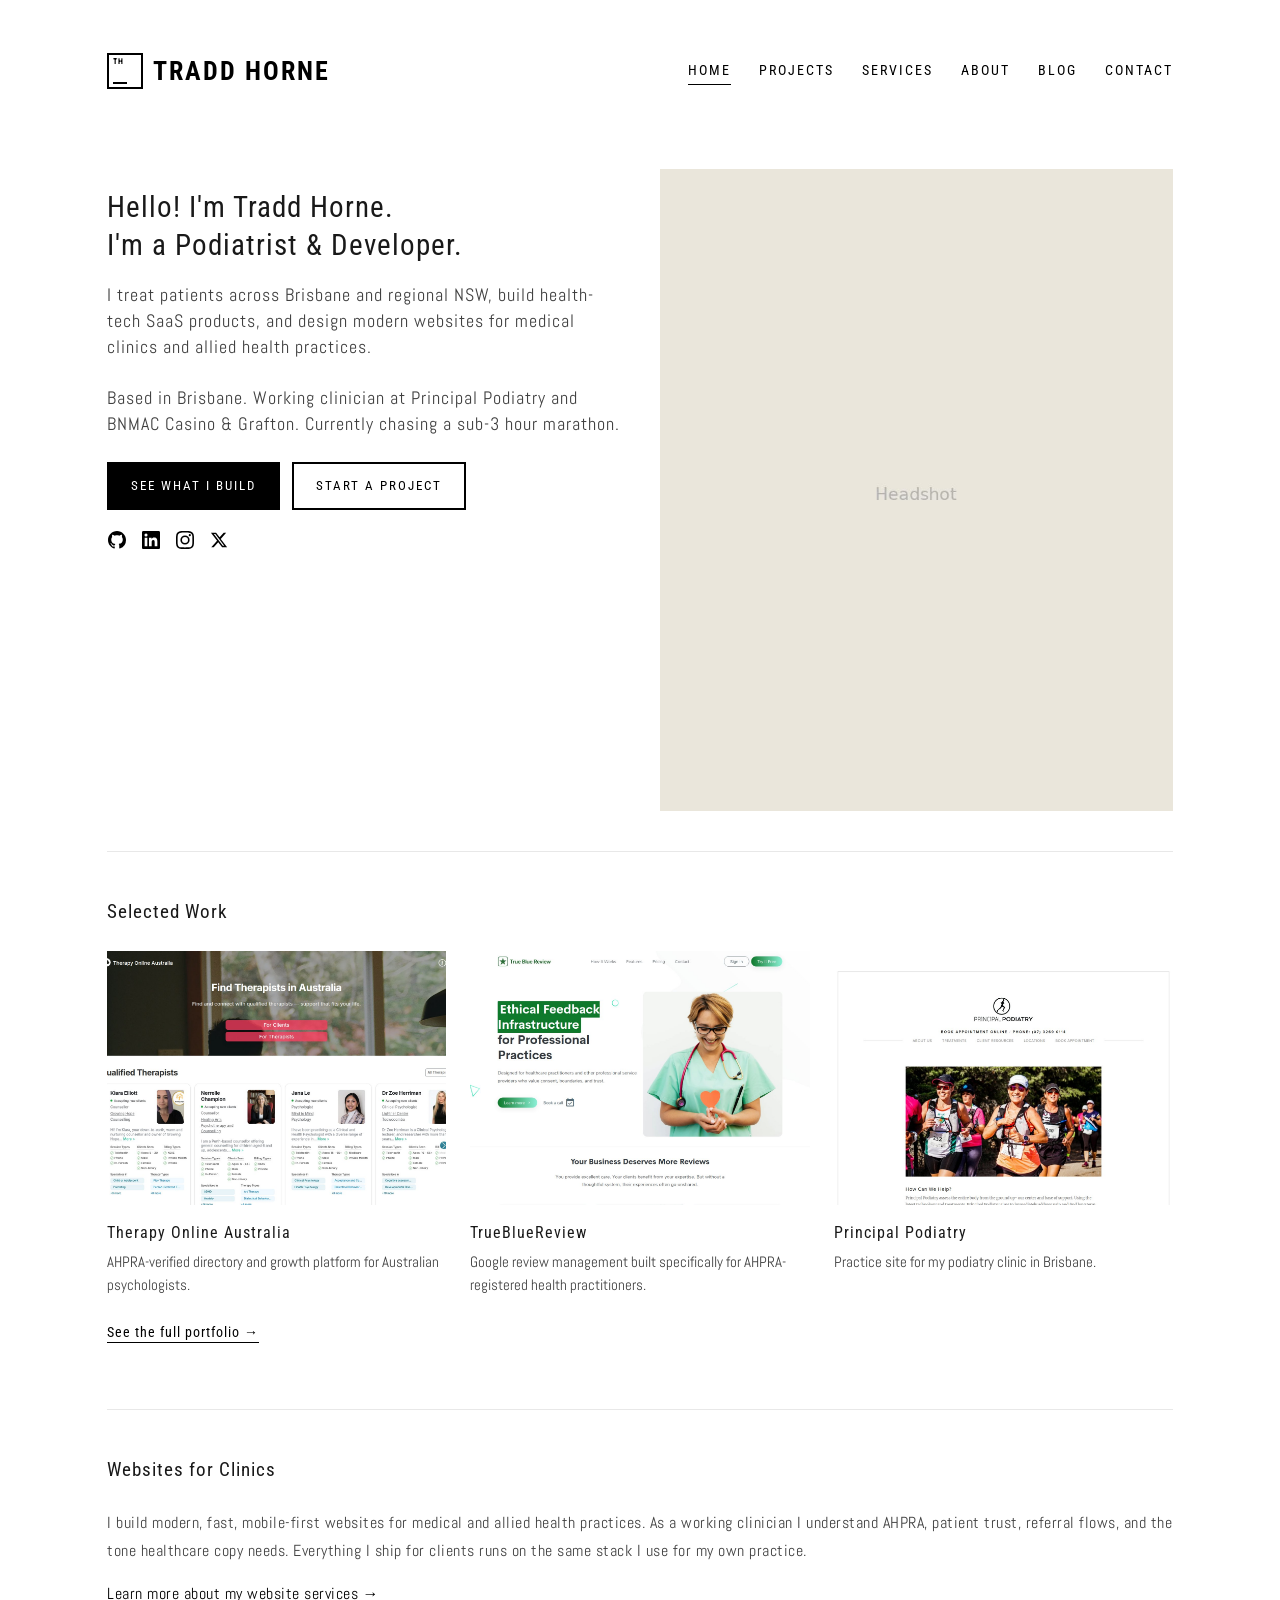
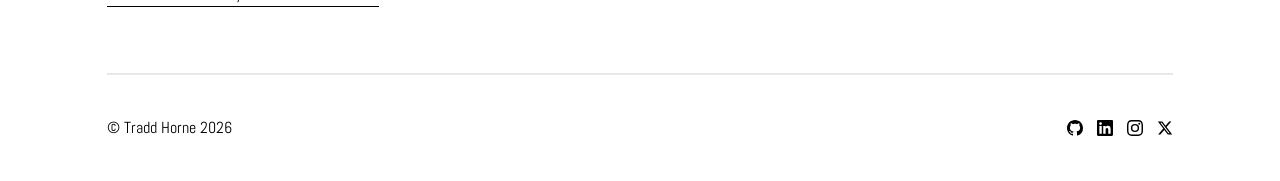
<file: index.html>
<!DOCTYPE html>
<html lang="en">
<head>
    <meta charset="UTF-8">
    <meta name="viewport" content="width=device-width, initial-scale=1.0">
    <meta name="description" content="Tradd Horne — Podiatrist, developer, and distance runner based in Brisbane, Australia. I build modern Django websites for medical clinics and allied health practices.">
    <title>Tradd Horne — Podiatrist, Developer, Runner</title>
    <link rel="preconnect" href="https://fonts.googleapis.com">
    <link rel="preconnect" href="https://fonts.gstatic.com" crossorigin>
    <link href="https://fonts.googleapis.com/css2?family=Abel&family=Roboto+Condensed:wght@400;700&display=swap" rel="stylesheet">
    <link rel="stylesheet" href="css/style.css">
</head>
<body>
    <nav class="navbar">
        <div class="nav-container">
            <a href="index.html" class="nav-logo">
                <div class="nav-logo-icon"></div>
                <span class="nav-logo-text">Tradd Horne</span>
            </a>
            <button class="hamburger" id="hamburger" aria-label="Toggle menu">Menu</button>
            <div class="nav-links" id="nav-links">
                <a href="index.html" class="nav-link active">Home</a>
                <a href="projects.html" class="nav-link">Projects</a>
                <a href="services.html" class="nav-link">Services</a>
                <a href="about.html" class="nav-link">About</a>
                <a href="blog.html" class="nav-link">Blog</a>
                <a href="mailto:thetraddhorne@gmail.com" class="nav-link">Contact</a>
            </div>
        </div>
    </nav>

    <main class="main-content">
        <section class="hero">
            <div class="hero-text">
                <h1>Hello! I'm Tradd Horne.<br>I'm a Podiatrist &amp; Developer.</h1>
                <p class="hero-subtitle">I treat patients across Brisbane and regional NSW, build health-tech SaaS products, and design modern websites for medical clinics and allied health practices.</p>
                <p class="hero-subtitle">Based in Brisbane. Working clinician at Principal Podiatry and BNMAC Casino &amp; Grafton. Currently chasing a sub-3 hour marathon.</p>
                <div class="hero-cta">
                    <a href="services.html" class="btn-primary">See what I build</a>
                    <a href="mailto:thetraddhorne@gmail.com" class="btn-secondary">Start a project</a>
                </div>
                <div class="social-icons">
                    <a href="https://github.com/Tradd-Horne" target="_blank" rel="noopener noreferrer" class="social-icon" aria-label="GitHub">
                        <svg viewBox="0 0 24 24" xmlns="http://www.w3.org/2000/svg"><path d="M12 0C5.37 0 0 5.37 0 12c0 5.31 3.435 9.795 8.205 11.385.6.105.825-.255.825-.57 0-.285-.015-1.23-.015-2.235-3.015.555-3.795-.735-4.035-1.41-.135-.345-.72-1.41-1.23-1.695-.42-.225-1.02-.78-.015-.795.945-.015 1.62.87 1.845 1.23 1.08 1.815 2.805 1.305 3.495.99.105-.78.42-1.305.765-1.605-2.67-.3-5.46-1.335-5.46-5.925 0-1.305.465-2.385 1.23-3.225-.12-.3-.54-1.53.12-3.18 0 0 1.005-.315 3.3 1.23.96-.27 1.98-.405 3-.405s2.04.135 3 .405c2.295-1.56 3.3-1.23 3.3-1.23.66 1.65.24 2.88.12 3.18.765.84 1.23 1.905 1.23 3.225 0 4.605-2.805 5.625-5.475 5.925.435.375.81 1.095.81 2.22 0 1.605-.015 2.895-.015 3.3 0 .315.225.69.825.57A12.02 12.02 0 0024 12c0-6.63-5.37-12-12-12z"/></svg>
                    </a>
                    <a href="https://linkedin.com/in/traddhorne" target="_blank" rel="noopener noreferrer" class="social-icon" aria-label="LinkedIn">
                        <svg viewBox="0 0 24 24" xmlns="http://www.w3.org/2000/svg"><path d="M20.447 20.452h-3.554v-5.569c0-1.328-.027-3.037-1.852-3.037-1.853 0-2.136 1.445-2.136 2.939v5.667H9.351V9h3.414v1.561h.046c.477-.9 1.637-1.85 3.37-1.85 3.601 0 4.267 2.37 4.267 5.455v6.286zM5.337 7.433a2.062 2.062 0 01-2.063-2.065 2.064 2.064 0 112.063 2.065zm1.782 13.019H3.555V9h3.564v11.452zM22.225 0H1.771C.792 0 0 .774 0 1.729v20.542C0 23.227.792 24 1.771 24h20.451C23.2 24 24 23.227 24 22.271V1.729C24 .774 23.2 0 22.222 0h.003z"/></svg>
                    </a>
                    <a href="https://www.instagram.com/traddhorne" target="_blank" rel="noopener noreferrer" class="social-icon" aria-label="Instagram">
                        <svg viewBox="0 0 24 24" xmlns="http://www.w3.org/2000/svg"><path d="M12 2.163c3.204 0 3.584.012 4.85.07 3.252.148 4.771 1.691 4.919 4.919.058 1.265.069 1.645.069 4.849 0 3.205-.012 3.584-.069 4.849-.149 3.225-1.664 4.771-4.919 4.919-1.266.058-1.644.07-4.85.07-3.204 0-3.584-.012-4.849-.07-3.26-.149-4.771-1.699-4.919-4.92-.058-1.265-.07-1.644-.07-4.849 0-3.204.013-3.583.07-4.849.149-3.227 1.664-4.771 4.919-4.919 1.266-.057 1.645-.069 4.849-.069zM12 0C8.741 0 8.333.014 7.053.072 2.695.272.273 2.69.073 7.052.014 8.333 0 8.741 0 12c0 3.259.014 3.668.072 4.948.2 4.358 2.618 6.78 6.98 6.98C8.333 23.986 8.741 24 12 24c3.259 0 3.668-.014 4.948-.072 4.354-.2 6.782-2.618 6.979-6.98.059-1.28.073-1.689.073-4.948 0-3.259-.014-3.667-.072-4.947-.196-4.354-2.617-6.78-6.979-6.98C15.668.014 15.259 0 12 0zm0 5.838a6.162 6.162 0 100 12.324 6.162 6.162 0 000-12.324zM12 16a4 4 0 110-8 4 4 0 010 8zm6.406-11.845a1.44 1.44 0 100 2.881 1.44 1.44 0 000-2.881z"/></svg>
                    </a>
                    <a href="https://x.com/traddhorne" target="_blank" rel="noopener noreferrer" class="social-icon" aria-label="X / Twitter">
                        <svg viewBox="0 0 24 24" xmlns="http://www.w3.org/2000/svg"><path d="M18.244 2.25h3.308l-7.227 8.26 8.502 11.24H16.17l-5.214-6.817L4.99 21.75H1.68l7.73-8.835L1.254 2.25H8.08l4.713 6.231zm-1.161 17.52h1.833L7.084 4.126H5.117z"/></svg>
                    </a>
                </div>
            </div>
            <div class="hero-image">
                <img src="images/headshot.jpg" alt="Tradd Horne">
            </div>
        </section>

        <section class="section">
            <div class="section-header">
                <h2>Selected Work</h2>
            </div>
            <div class="project-grid">
                <a href="https://therapyonlineaustralia.com" target="_blank" rel="noopener noreferrer" class="project-card">
                    <div class="project-card-image">
                        <img src="images/portfolio-toa.jpg" alt="Therapy Online Australia homepage">
                    </div>
                    <h3>Therapy Online Australia</h3>
                    <p>AHPRA-verified directory and growth platform for Australian psychologists.</p>
                </a>
                <a href="https://truebluereview.com" target="_blank" rel="noopener noreferrer" class="project-card">
                    <div class="project-card-image">
                        <img src="images/portfolio-tbr.jpg" alt="TrueBlueReview homepage">
                    </div>
                    <h3>TrueBlueReview</h3>
                    <p>Google review management built specifically for AHPRA-registered health practitioners.</p>
                </a>
                <a href="https://principalpodiatry.com.au" target="_blank" rel="noopener noreferrer" class="project-card">
                    <div class="project-card-image">
                        <img src="images/portfolio-pp.jpg" alt="Principal Podiatry homepage">
                    </div>
                    <h3>Principal Podiatry</h3>
                    <p>Practice site for my podiatry clinic in Brisbane.</p>
                </a>
            </div>
            <p class="section-more"><a href="projects.html">See the full portfolio &rarr;</a></p>
        </section>

        <section class="section">
            <div class="section-header">
                <h2>Websites for Clinics</h2>
            </div>
            <div class="about-details">
                <p>I build modern, fast, mobile-first websites for medical and allied health practices. As a working clinician I understand AHPRA, patient trust, referral flows, and the tone healthcare copy needs. Everything I ship for clients runs on the same stack I use for my own practice.</p>
                <p><a href="services.html" class="inline-link">Learn more about my website services &rarr;</a></p>
            </div>
        </section>
    </main>

    <footer class="footer">
        <div class="footer-inner">
            <p class="footer-credit">&copy; Tradd Horne 2026</p>
            <div class="footer-social">
                <a href="https://github.com/Tradd-Horne" target="_blank" rel="noopener noreferrer" class="social-icon" aria-label="GitHub">
                    <svg viewBox="0 0 24 24" xmlns="http://www.w3.org/2000/svg"><path d="M12 0C5.37 0 0 5.37 0 12c0 5.31 3.435 9.795 8.205 11.385.6.105.825-.255.825-.57 0-.285-.015-1.23-.015-2.235-3.015.555-3.795-.735-4.035-1.41-.135-.345-.72-1.41-1.23-1.695-.42-.225-1.02-.78-.015-.795.945-.015 1.62.87 1.845 1.23 1.08 1.815 2.805 1.305 3.495.99.105-.78.42-1.305.765-1.605-2.67-.3-5.46-1.335-5.46-5.925 0-1.305.465-2.385 1.23-3.225-.12-.3-.54-1.53.12-3.18 0 0 1.005-.315 3.3 1.23.96-.27 1.98-.405 3-.405s2.04.135 3 .405c2.295-1.56 3.3-1.23 3.3-1.23.66 1.65.24 2.88.12 3.18.765.84 1.23 1.905 1.23 3.225 0 4.605-2.805 5.625-5.475 5.925.435.375.81 1.095.81 2.22 0 1.605-.015 2.895-.015 3.3 0 .315.225.69.825.57A12.02 12.02 0 0024 12c0-6.63-5.37-12-12-12z"/></svg>
                </a>
                <a href="https://linkedin.com/in/traddhorne" target="_blank" rel="noopener noreferrer" class="social-icon" aria-label="LinkedIn">
                    <svg viewBox="0 0 24 24" xmlns="http://www.w3.org/2000/svg"><path d="M20.447 20.452h-3.554v-5.569c0-1.328-.027-3.037-1.852-3.037-1.853 0-2.136 1.445-2.136 2.939v5.667H9.351V9h3.414v1.561h.046c.477-.9 1.637-1.85 3.37-1.85 3.601 0 4.267 2.37 4.267 5.455v6.286zM5.337 7.433a2.062 2.062 0 01-2.063-2.065 2.064 2.064 0 112.063 2.065zm1.782 13.019H3.555V9h3.564v11.452zM22.225 0H1.771C.792 0 0 .774 0 1.729v20.542C0 23.227.792 24 1.771 24h20.451C23.2 24 24 23.227 24 22.271V1.729C24 .774 23.2 0 22.222 0h.003z"/></svg>
                </a>
                <a href="https://www.instagram.com/traddhorne" target="_blank" rel="noopener noreferrer" class="social-icon" aria-label="Instagram">
                    <svg viewBox="0 0 24 24" xmlns="http://www.w3.org/2000/svg"><path d="M12 2.163c3.204 0 3.584.012 4.85.07 3.252.148 4.771 1.691 4.919 4.919.058 1.265.069 1.645.069 4.849 0 3.205-.012 3.584-.069 4.849-.149 3.225-1.664 4.771-4.919 4.919-1.266.058-1.644.07-4.85.07-3.204 0-3.584-.012-4.849-.07-3.26-.149-4.771-1.699-4.919-4.92-.058-1.265-.07-1.644-.07-4.849 0-3.204.013-3.583.07-4.849.149-3.227 1.664-4.771 4.919-4.919 1.266-.057 1.645-.069 4.849-.069zM12 0C8.741 0 8.333.014 7.053.072 2.695.272.273 2.69.073 7.052.014 8.333 0 8.741 0 12c0 3.259.014 3.668.072 4.948.2 4.358 2.618 6.78 6.98 6.98C8.333 23.986 8.741 24 12 24c3.259 0 3.668-.014 4.948-.072 4.354-.2 6.782-2.618 6.979-6.98.059-1.28.073-1.689.073-4.948 0-3.259-.014-3.667-.072-4.947-.196-4.354-2.617-6.78-6.979-6.98C15.668.014 15.259 0 12 0zm0 5.838a6.162 6.162 0 100 12.324 6.162 6.162 0 000-12.324zM12 16a4 4 0 110-8 4 4 0 010 8zm6.406-11.845a1.44 1.44 0 100 2.881 1.44 1.44 0 000-2.881z"/></svg>
                </a>
                <a href="https://x.com/traddhorne" target="_blank" rel="noopener noreferrer" class="social-icon" aria-label="X / Twitter">
                    <svg viewBox="0 0 24 24" xmlns="http://www.w3.org/2000/svg"><path d="M18.244 2.25h3.308l-7.227 8.26 8.502 11.24H16.17l-5.214-6.817L4.99 21.75H1.68l7.73-8.835L1.254 2.25H8.08l4.713 6.231zm-1.161 17.52h1.833L7.084 4.126H5.117z"/></svg>
                </a>
            </div>
        </div>
    </footer>

    <script>
        const hamburger = document.getElementById('hamburger');
        const navLinks = document.getElementById('nav-links');
        if (hamburger && navLinks) {
            hamburger.addEventListener('click', () => navLinks.classList.toggle('open'));
            document.addEventListener('click', (e) => {
                if (!hamburger.contains(e.target) && !navLinks.contains(e.target)) {
                    navLinks.classList.remove('open');
                }
            });
        }
    </script>
</body>
</html>
</file>
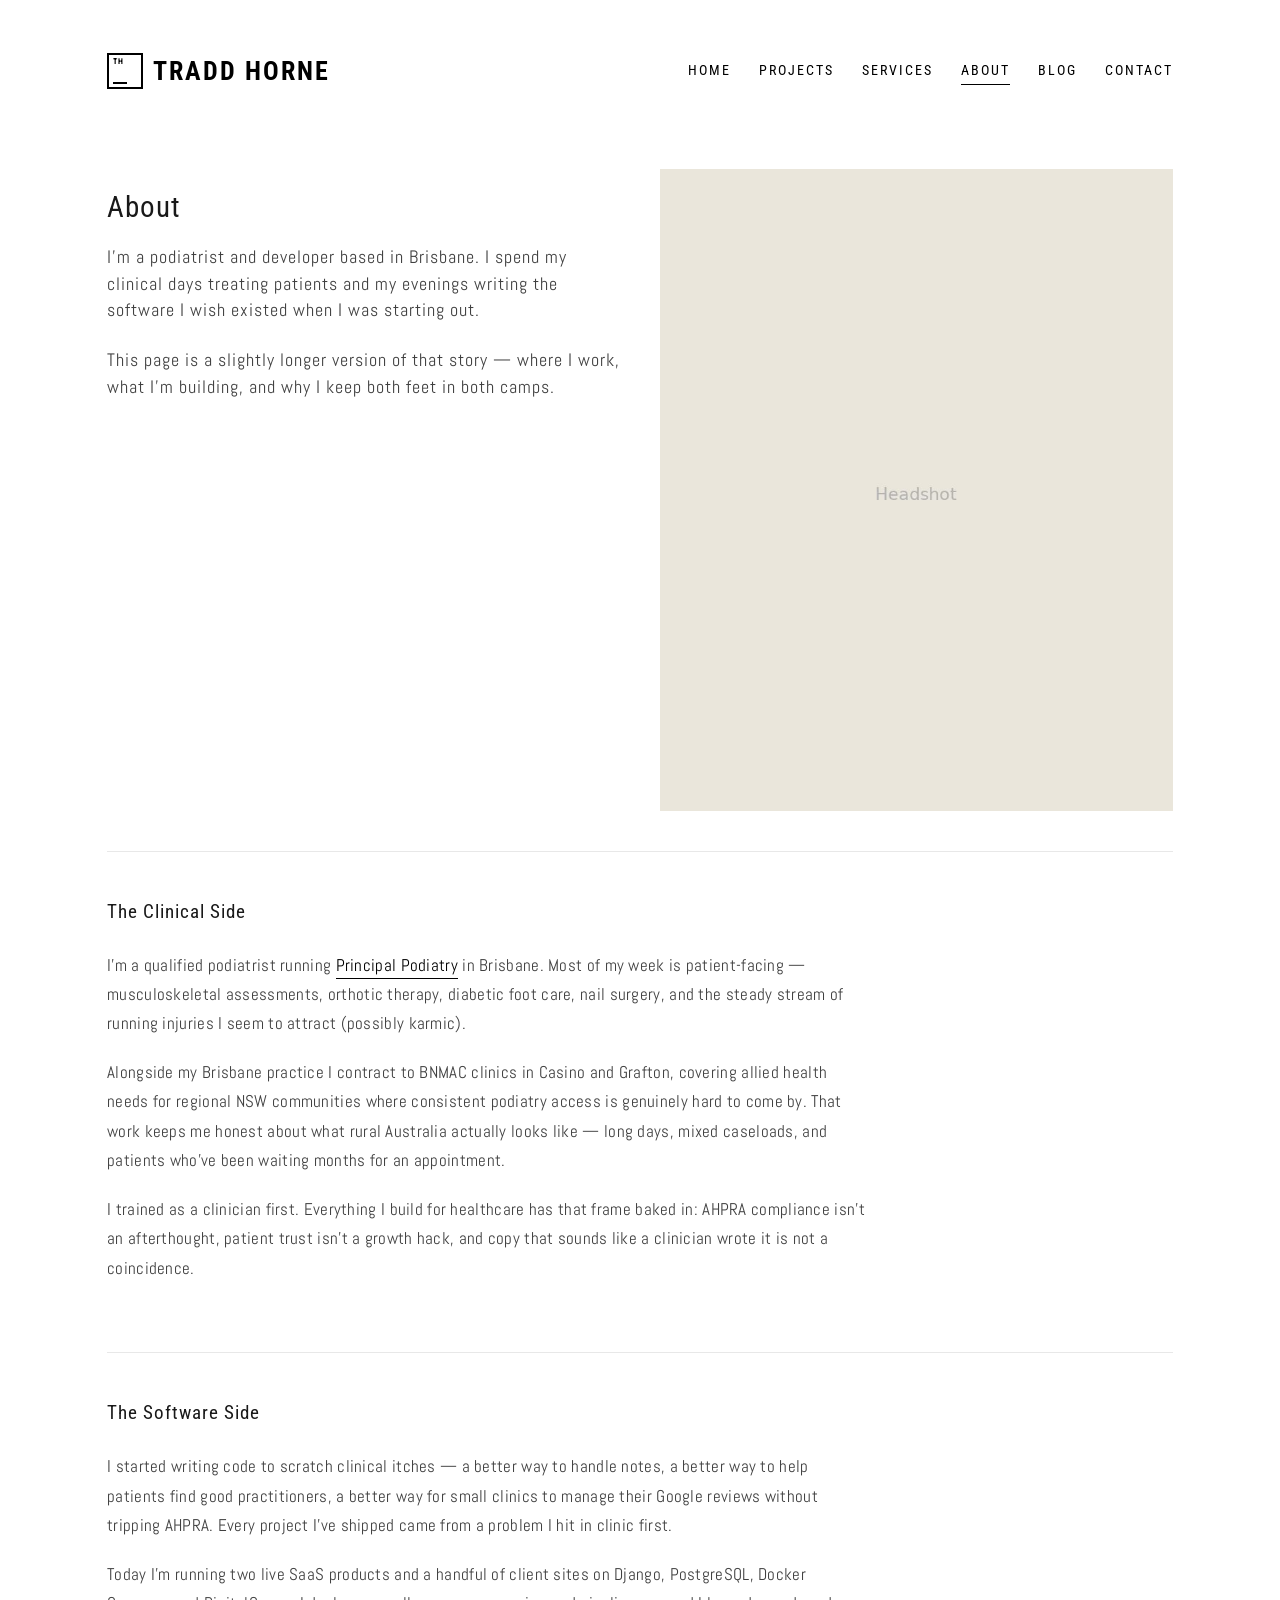
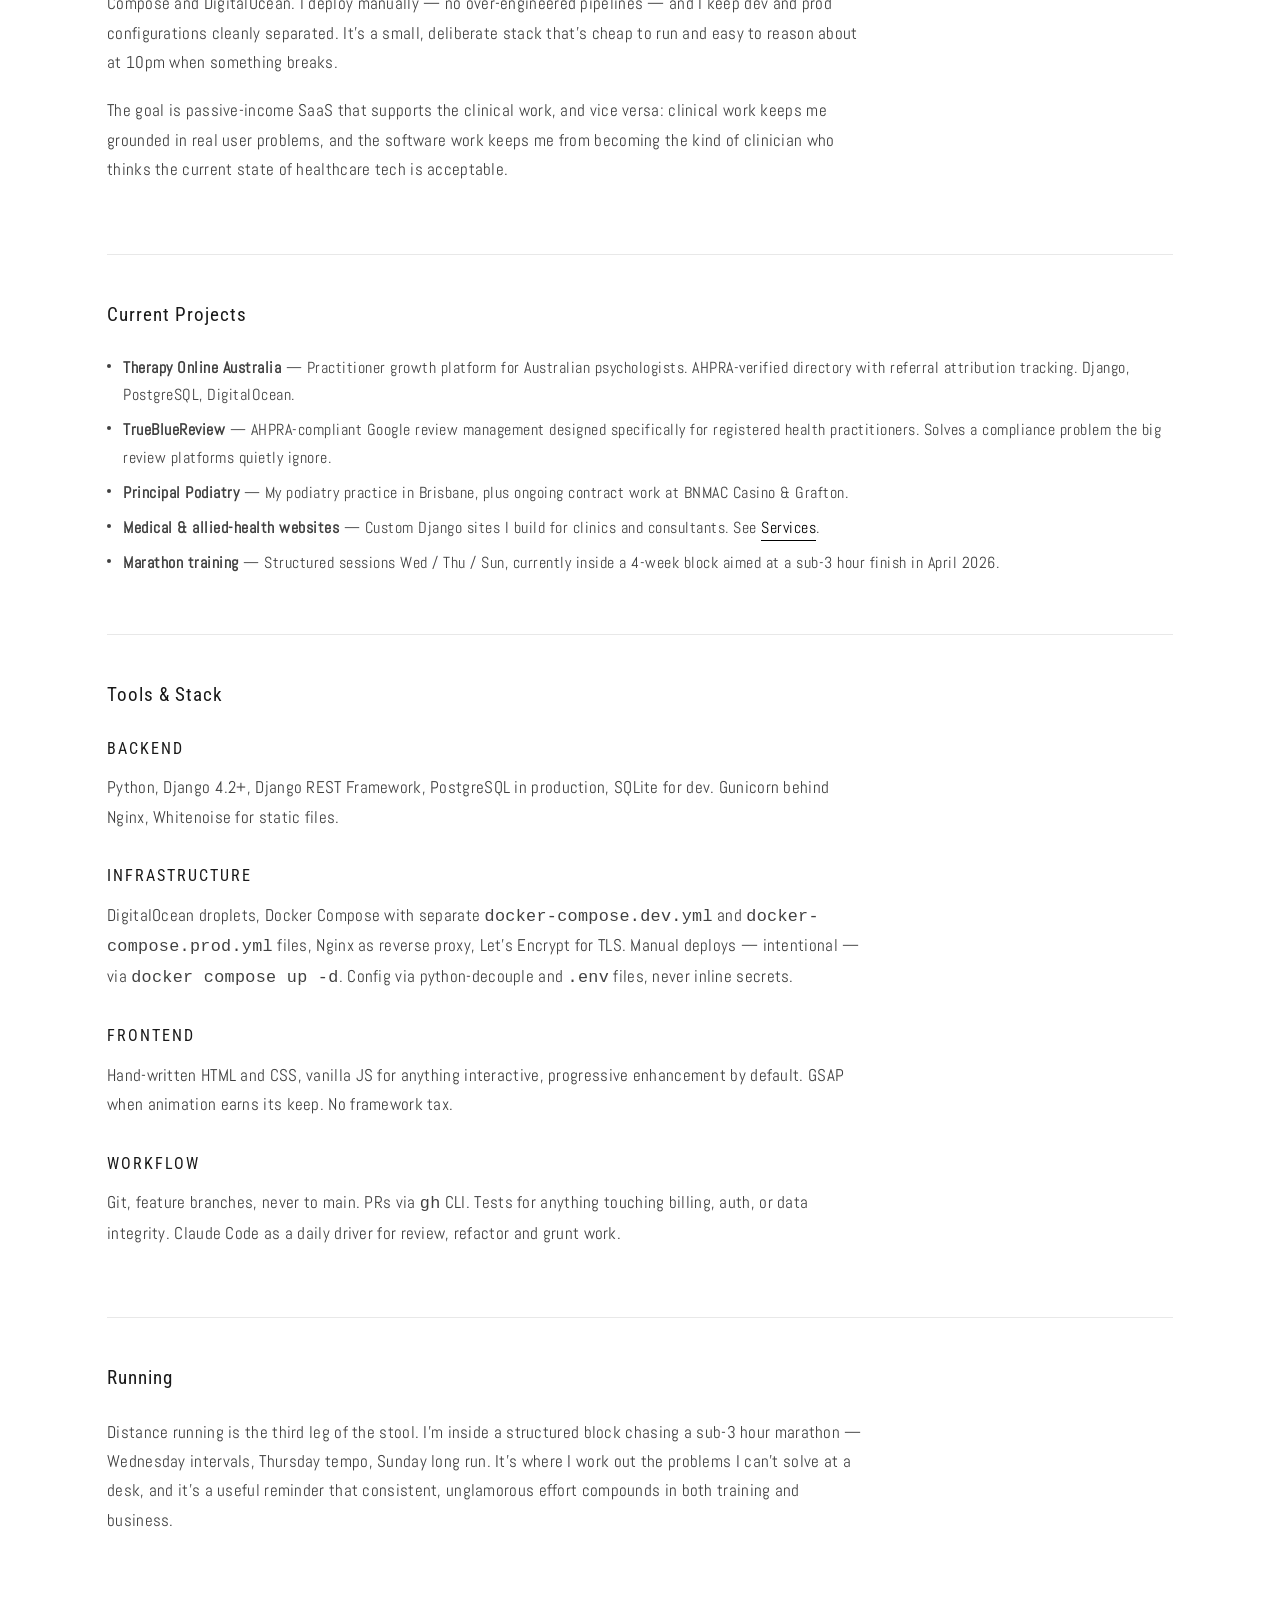
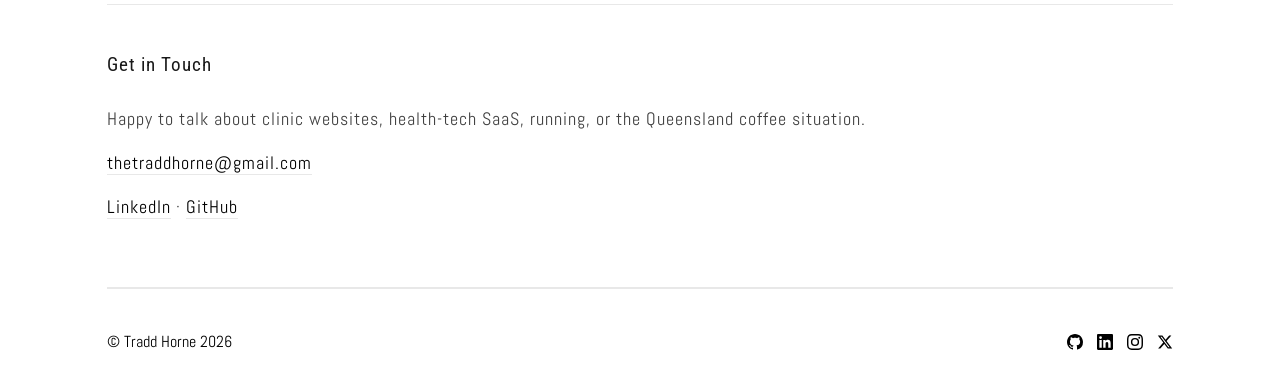
<file: about.html>
<!DOCTYPE html>
<html lang="en">
<head>
    <meta charset="UTF-8">
    <meta name="viewport" content="width=device-width, initial-scale=1.0">
    <meta name="description" content="About Tradd Horne — Podiatrist, developer, and distance runner based in Brisbane, Australia.">
    <title>About — Tradd Horne</title>
    <link rel="preconnect" href="https://fonts.googleapis.com">
    <link rel="preconnect" href="https://fonts.gstatic.com" crossorigin>
    <link href="https://fonts.googleapis.com/css2?family=Abel&family=Roboto+Condensed:wght@400;700&display=swap" rel="stylesheet">
    <link rel="stylesheet" href="css/style.css">
</head>
<body>
    <nav class="navbar">
        <div class="nav-container">
            <a href="index.html" class="nav-logo">
                <div class="nav-logo-icon"></div>
                <span class="nav-logo-text">Tradd Horne</span>
            </a>
            <button class="hamburger" id="hamburger" aria-label="Toggle menu">Menu</button>
            <div class="nav-links" id="nav-links">
                <a href="index.html" class="nav-link">Home</a>
                <a href="projects.html" class="nav-link">Projects</a>
                <a href="services.html" class="nav-link">Services</a>
                <a href="about.html" class="nav-link active">About</a>
                <a href="blog.html" class="nav-link">Blog</a>
                <a href="mailto:thetraddhorne@gmail.com" class="nav-link">Contact</a>
            </div>
        </div>
    </nav>

    <main class="main-content">
        <section class="hero">
            <div class="hero-text">
                <h1>About</h1>
                <p class="hero-subtitle">I'm a podiatrist and developer based in Brisbane. I spend my clinical days treating patients and my evenings writing the software I wish existed when I was starting out.</p>
                <p class="hero-subtitle">This page is a slightly longer version of that story — where I work, what I'm building, and why I keep both feet in both camps.</p>
            </div>
            <div class="hero-image">
                <img src="images/headshot.jpg" alt="Tradd Horne">
            </div>
        </section>

        <section class="section">
            <div class="section-header">
                <h2>The Clinical Side</h2>
            </div>
            <div class="narrative">
                <p>I'm a qualified podiatrist running <a href="https://principalpodiatry.com.au" target="_blank" rel="noopener noreferrer" class="inline-link">Principal Podiatry</a> in Brisbane. Most of my week is patient-facing — musculoskeletal assessments, orthotic therapy, diabetic foot care, nail surgery, and the steady stream of running injuries I seem to attract (possibly karmic).</p>
                <p>Alongside my Brisbane practice I contract to BNMAC clinics in Casino and Grafton, covering allied health needs for regional NSW communities where consistent podiatry access is genuinely hard to come by. That work keeps me honest about what rural Australia actually looks like — long days, mixed caseloads, and patients who've been waiting months for an appointment.</p>
                <p>I trained as a clinician first. Everything I build for healthcare has that frame baked in: AHPRA compliance isn't an afterthought, patient trust isn't a growth hack, and copy that sounds like a clinician wrote it is not a coincidence.</p>
            </div>
        </section>

        <section class="section">
            <div class="section-header">
                <h2>The Software Side</h2>
            </div>
            <div class="narrative">
                <p>I started writing code to scratch clinical itches — a better way to handle notes, a better way to help patients find good practitioners, a better way for small clinics to manage their Google reviews without tripping AHPRA. Every project I've shipped came from a problem I hit in clinic first.</p>
                <p>Today I'm running two live SaaS products and a handful of client sites on Django, PostgreSQL, Docker Compose and DigitalOcean. I deploy manually — no over-engineered pipelines — and I keep dev and prod configurations cleanly separated. It's a small, deliberate stack that's cheap to run and easy to reason about at 10pm when something breaks.</p>
                <p>The goal is passive-income SaaS that supports the clinical work, and vice versa: clinical work keeps me grounded in real user problems, and the software work keeps me from becoming the kind of clinician who thinks the current state of healthcare tech is acceptable.</p>
            </div>
        </section>

        <section class="section">
            <div class="section-header">
                <h2>Current Projects</h2>
            </div>
            <div class="about-details">
                <ul>
                    <li><strong>Therapy Online Australia</strong> — Practitioner growth platform for Australian psychologists. AHPRA-verified directory with referral attribution tracking. Django, PostgreSQL, DigitalOcean.</li>
                    <li><strong>TrueBlueReview</strong> — AHPRA-compliant Google review management designed specifically for registered health practitioners. Solves a compliance problem the big review platforms quietly ignore.</li>
                    <li><strong>Principal Podiatry</strong> — My podiatry practice in Brisbane, plus ongoing contract work at BNMAC Casino &amp; Grafton.</li>
                    <li><strong>Medical &amp; allied-health websites</strong> — Custom Django sites I build for clinics and consultants. See <a href="services.html" class="inline-link">Services</a>.</li>
                    <li><strong>Marathon training</strong> — Structured sessions Wed / Thu / Sun, currently inside a 4-week block aimed at a sub-3 hour finish in April 2026.</li>
                </ul>
            </div>
        </section>

        <section class="section">
            <div class="section-header">
                <h2>Tools &amp; Stack</h2>
            </div>
            <div class="narrative">
                <h3>Backend</h3>
                <p>Python, Django 4.2+, Django REST Framework, PostgreSQL in production, SQLite for dev. Gunicorn behind Nginx, Whitenoise for static files.</p>
                <h3>Infrastructure</h3>
                <p>DigitalOcean droplets, Docker Compose with separate <code>docker-compose.dev.yml</code> and <code>docker-compose.prod.yml</code> files, Nginx as reverse proxy, Let's Encrypt for TLS. Manual deploys — intentional — via <code>docker compose up -d</code>. Config via python-decouple and <code>.env</code> files, never inline secrets.</p>
                <h3>Frontend</h3>
                <p>Hand-written HTML and CSS, vanilla JS for anything interactive, progressive enhancement by default. GSAP when animation earns its keep. No framework tax.</p>
                <h3>Workflow</h3>
                <p>Git, feature branches, never to main. PRs via <code>gh</code> CLI. Tests for anything touching billing, auth, or data integrity. Claude Code as a daily driver for review, refactor and grunt work.</p>
            </div>
        </section>

        <section class="section">
            <div class="section-header">
                <h2>Running</h2>
            </div>
            <div class="narrative">
                <p>Distance running is the third leg of the stool. I'm inside a structured block chasing a sub-3 hour marathon — Wednesday intervals, Thursday tempo, Sunday long run. It's where I work out the problems I can't solve at a desk, and it's a useful reminder that consistent, unglamorous effort compounds in both training and business.</p>
            </div>
        </section>

        <section class="section">
            <div class="section-header">
                <h2>Get in Touch</h2>
            </div>
            <div class="contact-info">
                <p>Happy to talk about clinic websites, health-tech SaaS, running, or the Queensland coffee situation.</p>
                <p><a href="mailto:thetraddhorne@gmail.com">thetraddhorne@gmail.com</a></p>
                <p><a href="https://linkedin.com/in/traddhorne" target="_blank" rel="noopener noreferrer">LinkedIn</a> &middot; <a href="https://github.com/Tradd-Horne" target="_blank" rel="noopener noreferrer">GitHub</a></p>
            </div>
        </section>
    </main>

    <footer class="footer">
        <div class="footer-inner">
            <p class="footer-credit">&copy; Tradd Horne 2026</p>
            <div class="footer-social">
                <a href="https://github.com/Tradd-Horne" target="_blank" rel="noopener noreferrer" class="social-icon" aria-label="GitHub">
                    <svg viewBox="0 0 24 24" xmlns="http://www.w3.org/2000/svg"><path d="M12 0C5.37 0 0 5.37 0 12c0 5.31 3.435 9.795 8.205 11.385.6.105.825-.255.825-.57 0-.285-.015-1.23-.015-2.235-3.015.555-3.795-.735-4.035-1.41-.135-.345-.72-1.41-1.23-1.695-.42-.225-1.02-.78-.015-.795.945-.015 1.62.87 1.845 1.23 1.08 1.815 2.805 1.305 3.495.99.105-.78.42-1.305.765-1.605-2.67-.3-5.46-1.335-5.46-5.925 0-1.305.465-2.385 1.23-3.225-.12-.3-.54-1.53.12-3.18 0 0 1.005-.315 3.3 1.23.96-.27 1.98-.405 3-.405s2.04.135 3 .405c2.295-1.56 3.3-1.23 3.3-1.23.66 1.65.24 2.88.12 3.18.765.84 1.23 1.905 1.23 3.225 0 4.605-2.805 5.625-5.475 5.925.435.375.81 1.095.81 2.22 0 1.605-.015 2.895-.015 3.3 0 .315.225.69.825.57A12.02 12.02 0 0024 12c0-6.63-5.37-12-12-12z"/></svg>
                </a>
                <a href="https://linkedin.com/in/traddhorne" target="_blank" rel="noopener noreferrer" class="social-icon" aria-label="LinkedIn">
                    <svg viewBox="0 0 24 24" xmlns="http://www.w3.org/2000/svg"><path d="M20.447 20.452h-3.554v-5.569c0-1.328-.027-3.037-1.852-3.037-1.853 0-2.136 1.445-2.136 2.939v5.667H9.351V9h3.414v1.561h.046c.477-.9 1.637-1.85 3.37-1.85 3.601 0 4.267 2.37 4.267 5.455v6.286zM5.337 7.433a2.062 2.062 0 01-2.063-2.065 2.064 2.064 0 112.063 2.065zm1.782 13.019H3.555V9h3.564v11.452zM22.225 0H1.771C.792 0 0 .774 0 1.729v20.542C0 23.227.792 24 1.771 24h20.451C23.2 24 24 23.227 24 22.271V1.729C24 .774 23.2 0 22.222 0h.003z"/></svg>
                </a>
                <a href="https://www.instagram.com/traddhorne" target="_blank" rel="noopener noreferrer" class="social-icon" aria-label="Instagram">
                    <svg viewBox="0 0 24 24" xmlns="http://www.w3.org/2000/svg"><path d="M12 2.163c3.204 0 3.584.012 4.85.07 3.252.148 4.771 1.691 4.919 4.919.058 1.265.069 1.645.069 4.849 0 3.205-.012 3.584-.069 4.849-.149 3.225-1.664 4.771-4.919 4.919-1.266.058-1.644.07-4.85.07-3.204 0-3.584-.012-4.849-.07-3.26-.149-4.771-1.699-4.919-4.92-.058-1.265-.07-1.644-.07-4.849 0-3.204.013-3.583.07-4.849.149-3.227 1.664-4.771 4.919-4.919 1.266-.057 1.645-.069 4.849-.069zM12 0C8.741 0 8.333.014 7.053.072 2.695.272.273 2.69.073 7.052.014 8.333 0 8.741 0 12c0 3.259.014 3.668.072 4.948.2 4.358 2.618 6.78 6.98 6.98C8.333 23.986 8.741 24 12 24c3.259 0 3.668-.014 4.948-.072 4.354-.2 6.782-2.618 6.979-6.98.059-1.28.073-1.689.073-4.948 0-3.259-.014-3.667-.072-4.947-.196-4.354-2.617-6.78-6.979-6.98C15.668.014 15.259 0 12 0zm0 5.838a6.162 6.162 0 100 12.324 6.162 6.162 0 000-12.324zM12 16a4 4 0 110-8 4 4 0 010 8zm6.406-11.845a1.44 1.44 0 100 2.881 1.44 1.44 0 000-2.881z"/></svg>
                </a>
                <a href="https://x.com/traddhorne" target="_blank" rel="noopener noreferrer" class="social-icon" aria-label="X / Twitter">
                    <svg viewBox="0 0 24 24" xmlns="http://www.w3.org/2000/svg"><path d="M18.244 2.25h3.308l-7.227 8.26 8.502 11.24H16.17l-5.214-6.817L4.99 21.75H1.68l7.73-8.835L1.254 2.25H8.08l4.713 6.231zm-1.161 17.52h1.833L7.084 4.126H5.117z"/></svg>
                </a>
            </div>
        </div>
    </footer>

    <script>
        const hamburger = document.getElementById('hamburger');
        const navLinks = document.getElementById('nav-links');
        if (hamburger && navLinks) {
            hamburger.addEventListener('click', () => navLinks.classList.toggle('open'));
            document.addEventListener('click', (e) => {
                if (!hamburger.contains(e.target) && !navLinks.contains(e.target)) navLinks.classList.remove('open');
            });
        }
    </script>
</body>
</html>
</file>
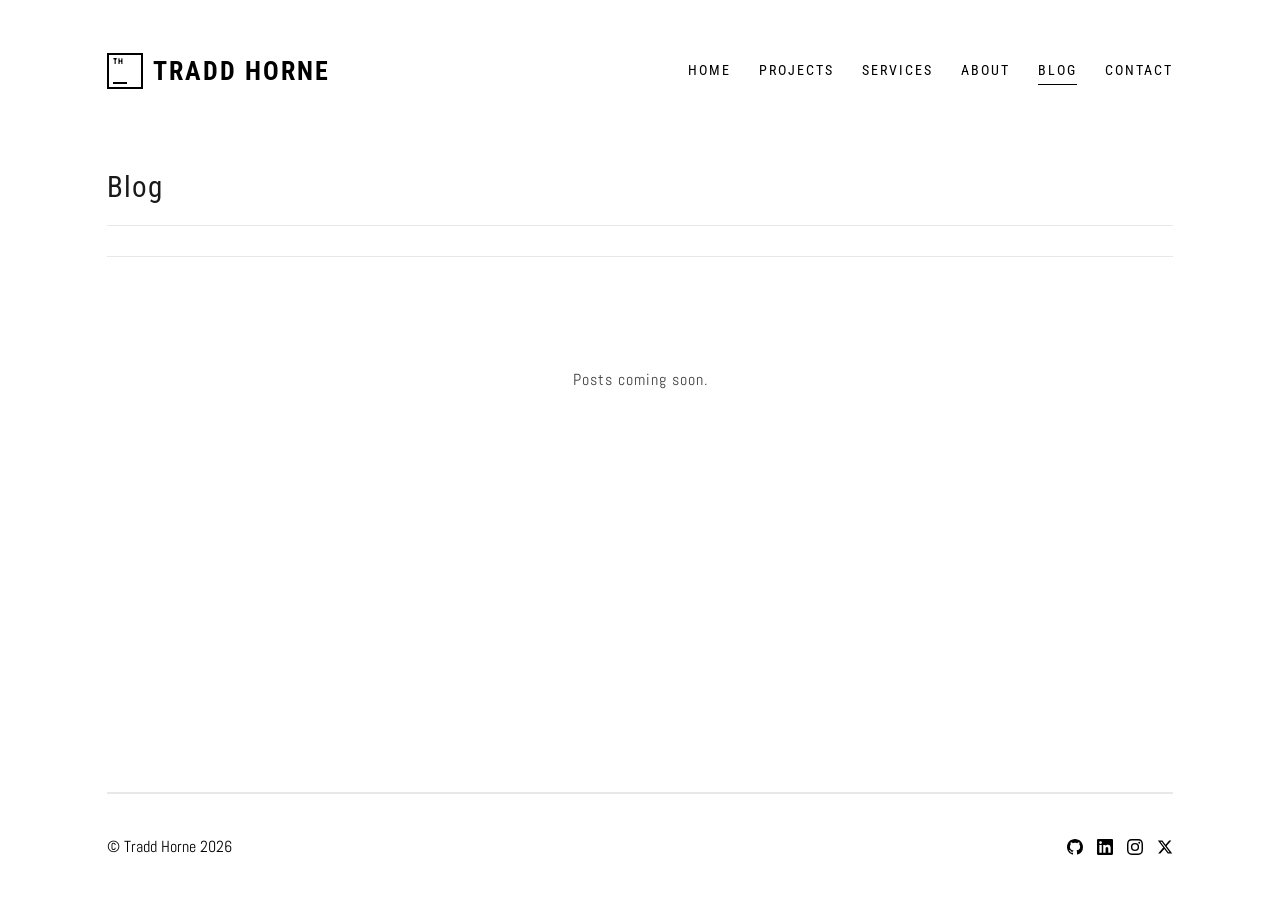
<file: blog.html>
<!DOCTYPE html>
<html lang="en">
<head>
    <meta charset="UTF-8">
    <meta name="viewport" content="width=device-width, initial-scale=1.0">
    <meta name="description" content="Blog — Tradd Horne">
    <title>Blog — Tradd Horne</title>
    <link rel="preconnect" href="https://fonts.googleapis.com">
    <link rel="preconnect" href="https://fonts.gstatic.com" crossorigin>
    <link href="https://fonts.googleapis.com/css2?family=Abel&family=Roboto+Condensed:wght@400;700&display=swap" rel="stylesheet">
    <link rel="stylesheet" href="css/style.css">
</head>
<body>
    <nav class="navbar">
        <div class="nav-container">
            <a href="index.html" class="nav-logo">
                <div class="nav-logo-icon"></div>
                <span class="nav-logo-text">Tradd Horne</span>
            </a>
            <button class="hamburger" id="hamburger" aria-label="Toggle menu">Menu</button>
            <div class="nav-links" id="nav-links">
                <a href="index.html" class="nav-link">Home</a>
                <a href="projects.html" class="nav-link">Projects</a>
                <a href="services.html" class="nav-link">Services</a>
                <a href="about.html" class="nav-link">About</a>
                <a href="blog.html" class="nav-link active">Blog</a>
                <a href="mailto:thetraddhorne@gmail.com" class="nav-link">Contact</a>
            </div>
        </div>
    </nav>

    <main class="main-content">
        <div class="page-header">
            <h1>Blog</h1>
        </div>

        <section class="section">
            <div class="empty-state">
                <p>Posts coming soon.</p>
            </div>
        </section>
    </main>

    <footer class="footer">
        <div class="footer-inner">
            <p class="footer-credit">&copy; Tradd Horne 2026</p>
            <div class="footer-social">
                <a href="https://github.com/Tradd-Horne" target="_blank" rel="noopener noreferrer" class="social-icon" aria-label="GitHub"><svg viewBox="0 0 24 24" xmlns="http://www.w3.org/2000/svg"><path d="M12 0C5.37 0 0 5.37 0 12c0 5.31 3.435 9.795 8.205 11.385.6.105.825-.255.825-.57 0-.285-.015-1.23-.015-2.235-3.015.555-3.795-.735-4.035-1.41-.135-.345-.72-1.41-1.23-1.695-.42-.225-1.02-.78-.015-.795.945-.015 1.62.87 1.845 1.23 1.08 1.815 2.805 1.305 3.495.99.105-.78.42-1.305.765-1.605-2.67-.3-5.46-1.335-5.46-5.925 0-1.305.465-2.385 1.23-3.225-.12-.3-.54-1.53.12-3.18 0 0 1.005-.315 3.3 1.23.96-.27 1.98-.405 3-.405s2.04.135 3 .405c2.295-1.56 3.3-1.23 3.3-1.23.66 1.65.24 2.88.12 3.18.765.84 1.23 1.905 1.23 3.225 0 4.605-2.805 5.625-5.475 5.925.435.375.81 1.095.81 2.22 0 1.605-.015 2.895-.015 3.3 0 .315.225.69.825.57A12.02 12.02 0 0024 12c0-6.63-5.37-12-12-12z"/></svg></a>
                <a href="https://linkedin.com/in/traddhorne" target="_blank" rel="noopener noreferrer" class="social-icon" aria-label="LinkedIn"><svg viewBox="0 0 24 24" xmlns="http://www.w3.org/2000/svg"><path d="M20.447 20.452h-3.554v-5.569c0-1.328-.027-3.037-1.852-3.037-1.853 0-2.136 1.445-2.136 2.939v5.667H9.351V9h3.414v1.561h.046c.477-.9 1.637-1.85 3.37-1.85 3.601 0 4.267 2.37 4.267 5.455v6.286zM5.337 7.433a2.062 2.062 0 01-2.063-2.065 2.064 2.064 0 112.063 2.065zm1.782 13.019H3.555V9h3.564v11.452zM22.225 0H1.771C.792 0 0 .774 0 1.729v20.542C0 23.227.792 24 1.771 24h20.451C23.2 24 24 23.227 24 22.271V1.729C24 .774 23.2 0 22.222 0h.003z"/></svg></a>
                <a href="https://www.instagram.com/traddhorne" target="_blank" rel="noopener noreferrer" class="social-icon" aria-label="Instagram"><svg viewBox="0 0 24 24" xmlns="http://www.w3.org/2000/svg"><path d="M12 2.163c3.204 0 3.584.012 4.85.07 3.252.148 4.771 1.691 4.919 4.919.058 1.265.069 1.645.069 4.849 0 3.205-.012 3.584-.069 4.849-.149 3.225-1.664 4.771-4.919 4.919-1.266.058-1.644.07-4.85.07-3.204 0-3.584-.012-4.849-.07-3.26-.149-4.771-1.699-4.919-4.92-.058-1.265-.07-1.644-.07-4.849 0-3.204.013-3.583.07-4.849.149-3.227 1.664-4.771 4.919-4.919 1.266-.057 1.645-.069 4.849-.069zM12 0C8.741 0 8.333.014 7.053.072 2.695.272.273 2.69.073 7.052.014 8.333 0 8.741 0 12c0 3.259.014 3.668.072 4.948.2 4.358 2.618 6.78 6.98 6.98C8.333 23.986 8.741 24 12 24c3.259 0 3.668-.014 4.948-.072 4.354-.2 6.782-2.618 6.979-6.98.059-1.28.073-1.689.073-4.948 0-3.259-.014-3.667-.072-4.947-.196-4.354-2.617-6.78-6.979-6.98C15.668.014 15.259 0 12 0zm0 5.838a6.162 6.162 0 100 12.324 6.162 6.162 0 000-12.324zM12 16a4 4 0 110-8 4 4 0 010 8zm6.406-11.845a1.44 1.44 0 100 2.881 1.44 1.44 0 000-2.881z"/></svg></a>
                <a href="https://x.com/traddhorne" target="_blank" rel="noopener noreferrer" class="social-icon" aria-label="X / Twitter"><svg viewBox="0 0 24 24" xmlns="http://www.w3.org/2000/svg"><path d="M18.244 2.25h3.308l-7.227 8.26 8.502 11.24H16.17l-5.214-6.817L4.99 21.75H1.68l7.73-8.835L1.254 2.25H8.08l4.713 6.231zm-1.161 17.52h1.833L7.084 4.126H5.117z"/></svg></a>
            </div>
        </div>
    </footer>

    <script>
        const hamburger = document.getElementById('hamburger');
        const navLinks = document.getElementById('nav-links');
        if (hamburger && navLinks) {
            hamburger.addEventListener('click', () => navLinks.classList.toggle('open'));
            document.addEventListener('click', (e) => {
                if (!hamburger.contains(e.target) && !navLinks.contains(e.target)) navLinks.classList.remove('open');
            });
        }
    </script>
</body>
</html>
</file>
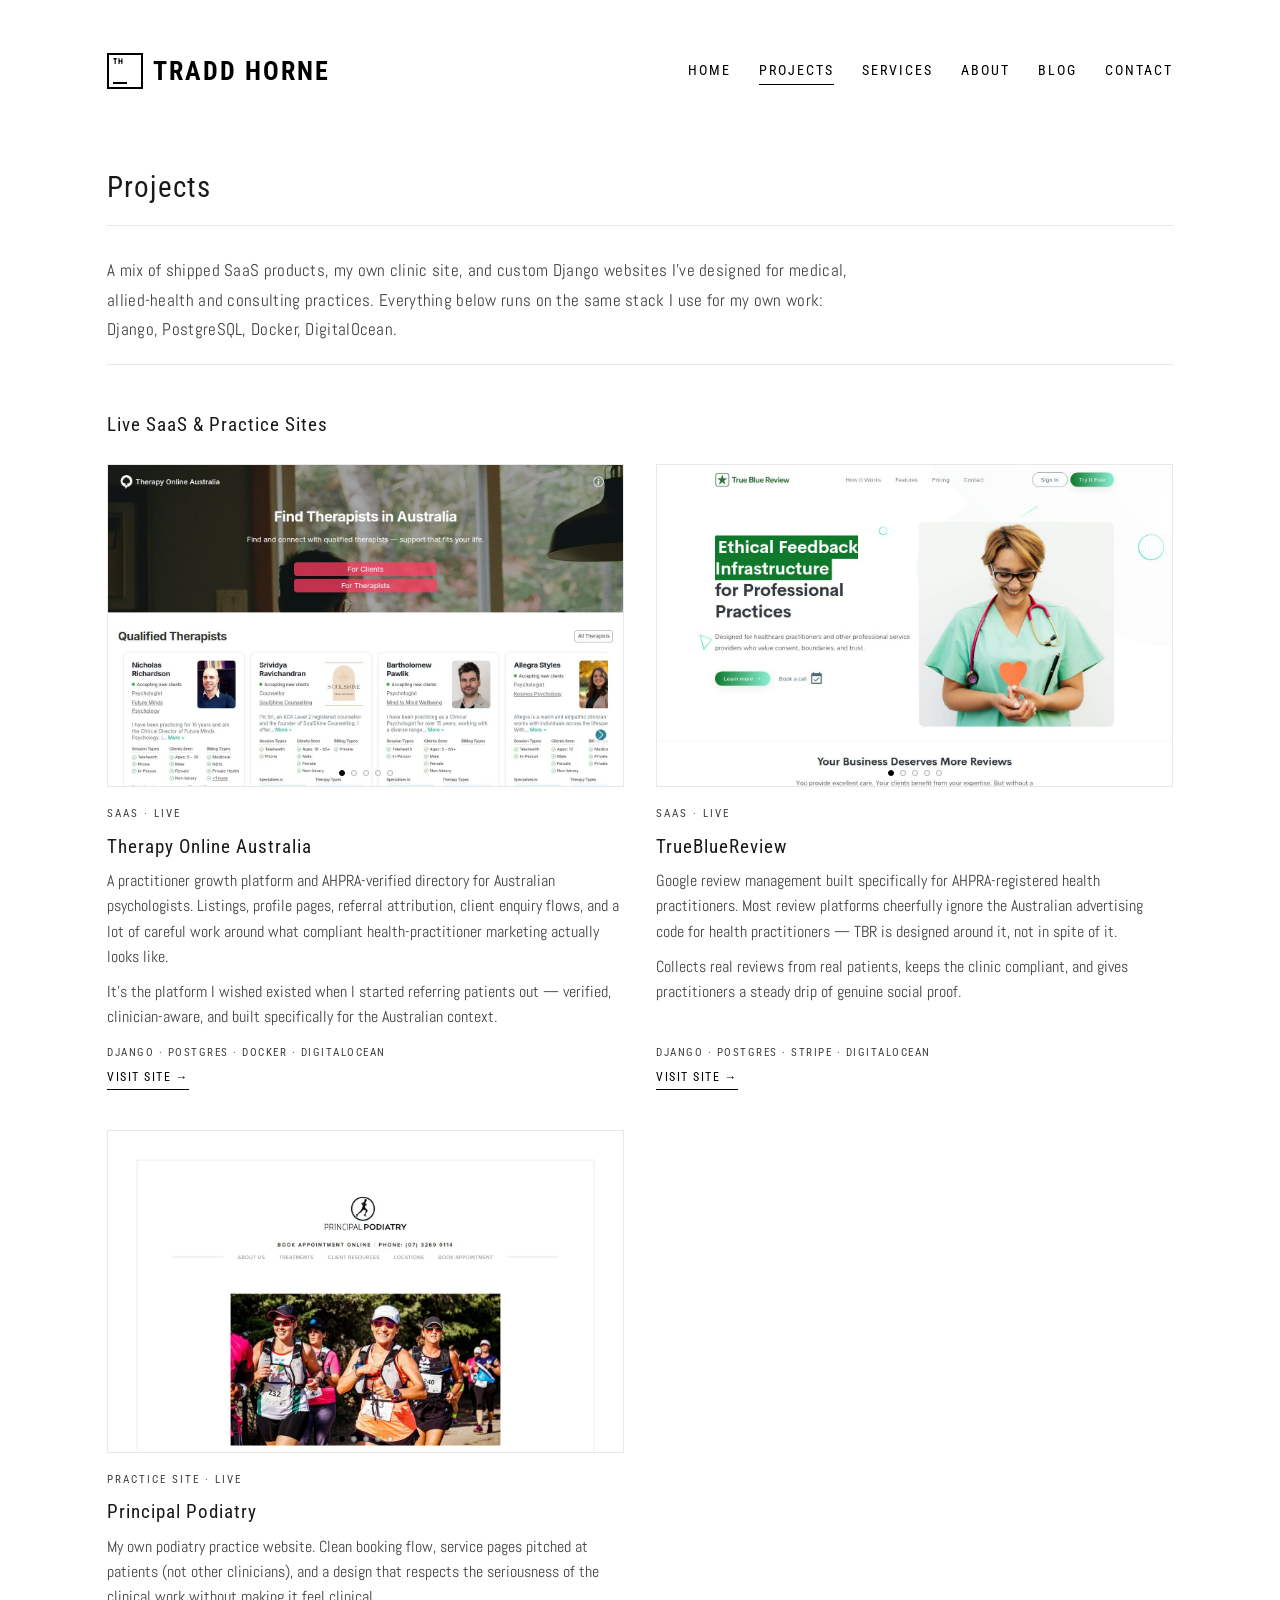
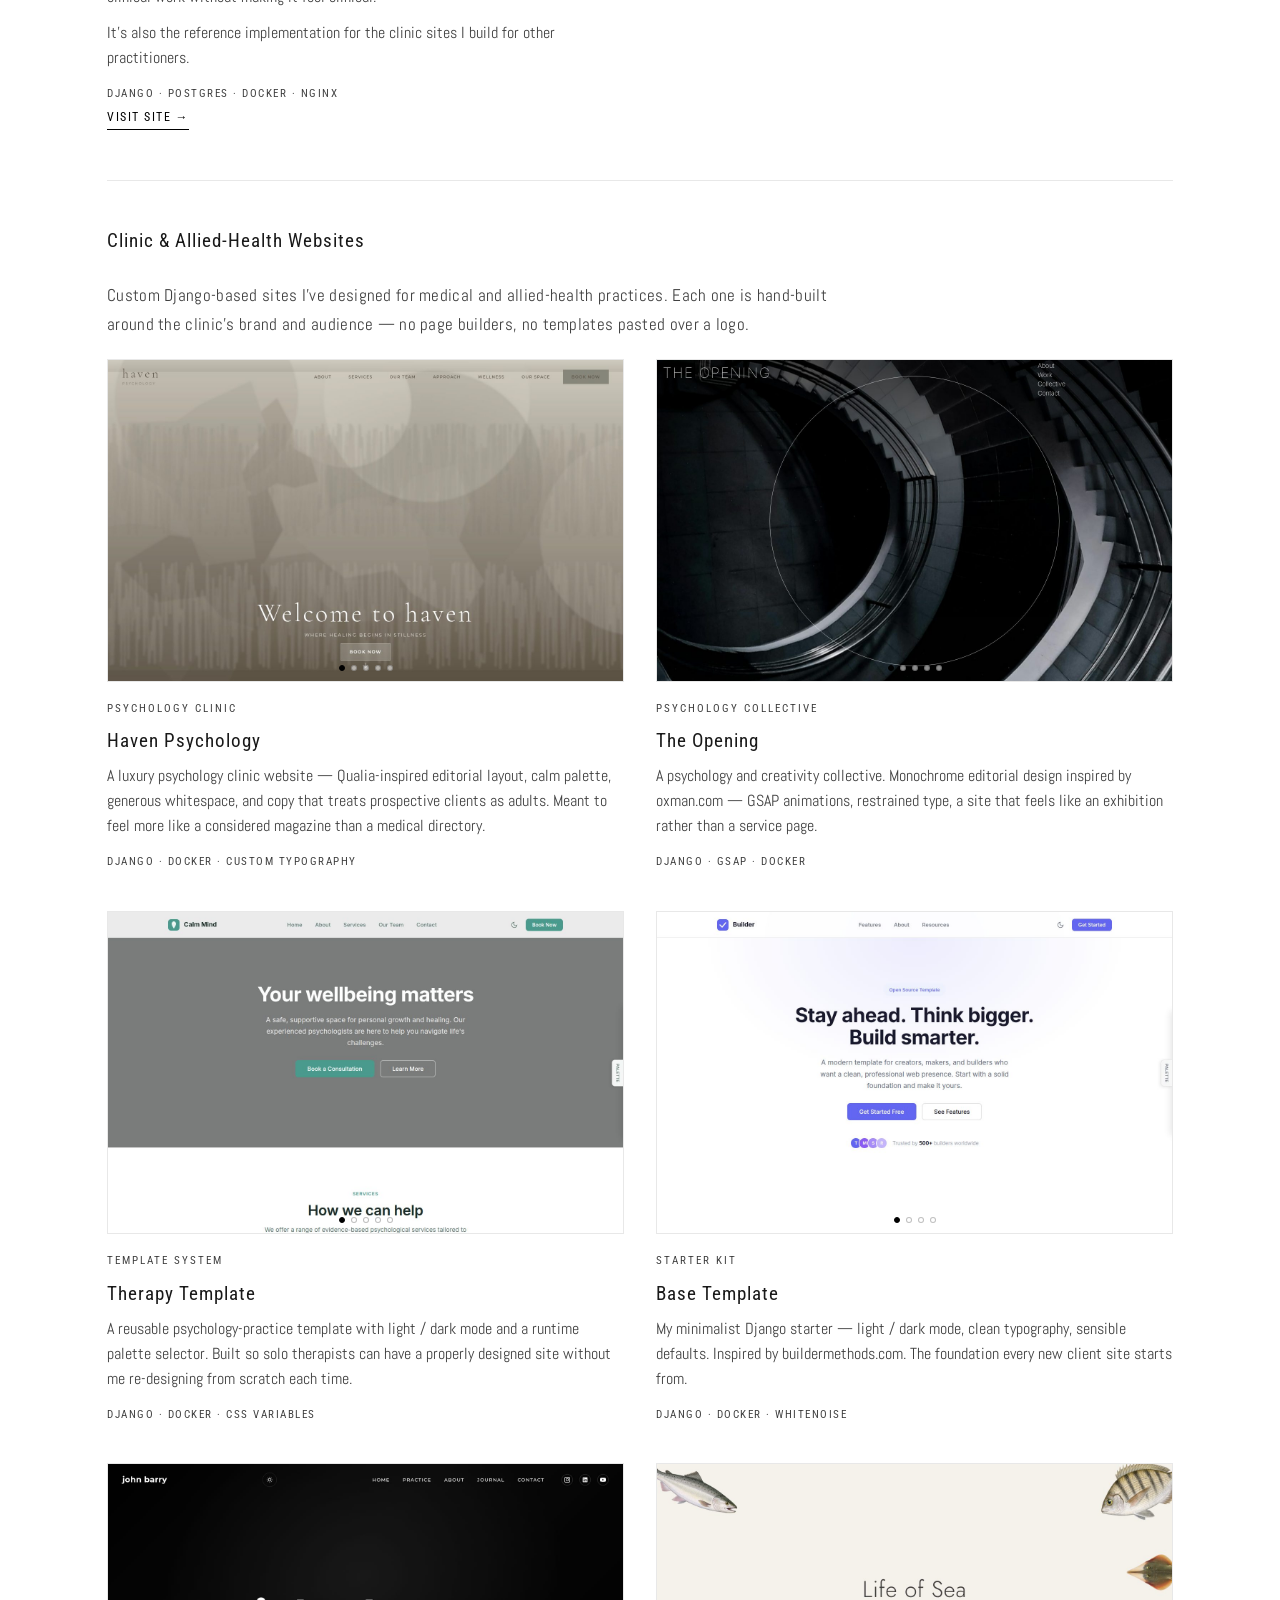
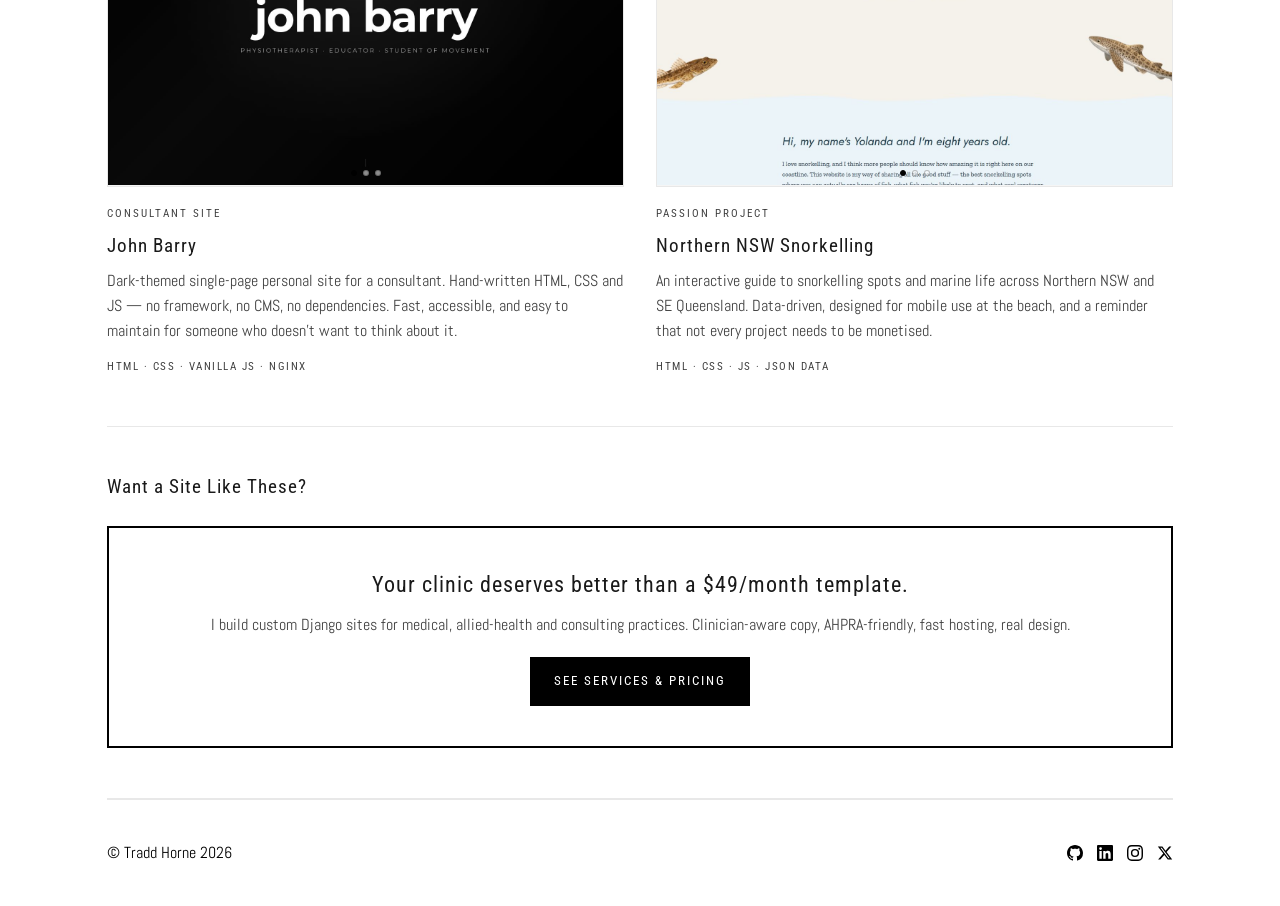
<file: projects.html>
<!DOCTYPE html>
<html lang="en">
<head>
    <meta charset="UTF-8">
    <meta name="viewport" content="width=device-width, initial-scale=1.0">
    <meta name="description" content="Projects by Tradd Horne — SaaS products, clinic websites, and medical design systems built in Django.">
    <title>Projects — Tradd Horne</title>
    <link rel="preconnect" href="https://fonts.googleapis.com">
    <link rel="preconnect" href="https://fonts.gstatic.com" crossorigin>
    <link href="https://fonts.googleapis.com/css2?family=Abel&family=Roboto+Condensed:wght@400;700&display=swap" rel="stylesheet">
    <link rel="stylesheet" href="css/style.css">
</head>
<body>
    <nav class="navbar">
        <div class="nav-container">
            <a href="index.html" class="nav-logo">
                <div class="nav-logo-icon"></div>
                <span class="nav-logo-text">Tradd Horne</span>
            </a>
            <button class="hamburger" id="hamburger" aria-label="Toggle menu">Menu</button>
            <div class="nav-links" id="nav-links">
                <a href="index.html" class="nav-link">Home</a>
                <a href="projects.html" class="nav-link active">Projects</a>
                <a href="services.html" class="nav-link">Services</a>
                <a href="about.html" class="nav-link">About</a>
                <a href="blog.html" class="nav-link">Blog</a>
                <a href="mailto:thetraddhorne@gmail.com" class="nav-link">Contact</a>
            </div>
        </div>
    </nav>

    <main class="main-content">
        <div class="page-header">
            <h1>Projects</h1>
        </div>

        <div class="narrative">
            <p>A mix of shipped SaaS products, my own clinic site, and custom Django websites I've designed for medical, allied-health and consulting practices. Everything below runs on the same stack I use for my own work: Django, PostgreSQL, Docker, DigitalOcean.</p>
        </div>

        <section class="section">
            <div class="section-header">
                <h2>Live SaaS &amp; Practice Sites</h2>
            </div>
            <div class="portfolio-grid">
                <div class="portfolio-card">
                    <a href="https://therapyonlineaustralia.com" target="_blank" rel="noopener noreferrer">
                        <div class="portfolio-card-image">
                            <div class="portfolio-carousel" data-portfolio-carousel aria-roledescription="carousel" aria-label="Therapy Online Australia screenshots">
                                <div class="portfolio-carousel-track">
                                    <div class="portfolio-carousel-slide"><img src="images/portfolio-toa-1.jpg" alt="Therapy Online Australia home page"></div>
                                    <div class="portfolio-carousel-slide"><img src="images/portfolio-toa-2.jpg" alt="Therapy Online Australia therapists directory"></div>
                                    <div class="portfolio-carousel-slide"><img src="images/portfolio-toa-3.jpg" alt="Therapy Online Australia therapist profile"></div>
                                    <div class="portfolio-carousel-slide"><img src="images/portfolio-toa-4.jpg" alt="Therapy Online Australia about page"></div>
                                    <div class="portfolio-carousel-slide"><img src="images/portfolio-toa-5.jpg" alt="Therapy Online Australia resources page"></div>
                                </div>
                                <button class="portfolio-carousel-btn prev" type="button" aria-label="Previous image">&#x2039;</button>
                                <button class="portfolio-carousel-btn next" type="button" aria-label="Next image">&#x203A;</button>
                                <div class="portfolio-carousel-dots" aria-hidden="true"></div>
                            </div>
                        </div>
                    </a>
                    <div class="portfolio-meta">SaaS &middot; Live</div>
                    <h3>Therapy Online Australia</h3>
                    <p>A practitioner growth platform and AHPRA-verified directory for Australian psychologists. Listings, profile pages, referral attribution, client enquiry flows, and a lot of careful work around what compliant health-practitioner marketing actually looks like.</p>
                    <p>It's the platform I wished existed when I started referring patients out — verified, clinician-aware, and built specifically for the Australian context.</p>
                    <div class="portfolio-stack">Django &middot; Postgres &middot; Docker &middot; DigitalOcean</div>
                    <a href="https://therapyonlineaustralia.com" class="portfolio-link" target="_blank" rel="noopener noreferrer">Visit site &rarr;</a>
                </div>

                <div class="portfolio-card">
                    <a href="https://truebluereview.com" target="_blank" rel="noopener noreferrer">
                        <div class="portfolio-card-image">
                            <div class="portfolio-carousel" data-portfolio-carousel aria-roledescription="carousel" aria-label="TrueBlueReview screenshots">
                                <div class="portfolio-carousel-track">
                                    <div class="portfolio-carousel-slide"><img src="images/portfolio-tbr-1.jpg" alt="TrueBlueReview home page"></div>
                                    <div class="portfolio-carousel-slide"><img src="images/portfolio-tbr-2.jpg" alt="TrueBlueReview compliance page"></div>
                                    <div class="portfolio-carousel-slide"><img src="images/portfolio-tbr-3.jpg" alt="TrueBlueReview about page"></div>
                                    <div class="portfolio-carousel-slide"><img src="images/portfolio-tbr-4.jpg" alt="TrueBlueReview contact page"></div>
                                    <div class="portfolio-carousel-slide"><img src="images/portfolio-tbr-5.jpg" alt="TrueBlueReview login page"></div>
                                </div>
                                <button class="portfolio-carousel-btn prev" type="button" aria-label="Previous image">&#x2039;</button>
                                <button class="portfolio-carousel-btn next" type="button" aria-label="Next image">&#x203A;</button>
                                <div class="portfolio-carousel-dots" aria-hidden="true"></div>
                            </div>
                        </div>
                    </a>
                    <div class="portfolio-meta">SaaS &middot; Live</div>
                    <h3>TrueBlueReview</h3>
                    <p>Google review management built specifically for AHPRA-registered health practitioners. Most review platforms cheerfully ignore the Australian advertising code for health practitioners — TBR is designed around it, not in spite of it.</p>
                    <p>Collects real reviews from real patients, keeps the clinic compliant, and gives practitioners a steady drip of genuine social proof.</p>
                    <div class="portfolio-stack">Django &middot; Postgres &middot; Stripe &middot; DigitalOcean</div>
                    <a href="https://truebluereview.com" class="portfolio-link" target="_blank" rel="noopener noreferrer">Visit site &rarr;</a>
                </div>

                <div class="portfolio-card">
                    <a href="https://principalpodiatry.com.au" target="_blank" rel="noopener noreferrer">
                        <div class="portfolio-card-image">
                            <div class="portfolio-carousel" data-portfolio-carousel aria-roledescription="carousel" aria-label="Principal Podiatry screenshots">
                                <div class="portfolio-carousel-track">
                                    <div class="portfolio-carousel-slide"><img src="images/portfolio-pp-1.jpg" alt="Principal Podiatry home page"></div>
                                    <div class="portfolio-carousel-slide"><img src="images/portfolio-pp-2.jpg" alt="Principal Podiatry services page"></div>
                                    <div class="portfolio-carousel-slide"><img src="images/portfolio-pp-3.jpg" alt="Principal Podiatry sports podiatry and orthotics"></div>
                                    <div class="portfolio-carousel-slide"><img src="images/portfolio-pp-4.jpg" alt="Principal Podiatry locations page"></div>
                                    <div class="portfolio-carousel-slide"><img src="images/portfolio-pp-5.jpg" alt="Principal Podiatry book now page"></div>
                                </div>
                                <button class="portfolio-carousel-btn prev" type="button" aria-label="Previous image">&#x2039;</button>
                                <button class="portfolio-carousel-btn next" type="button" aria-label="Next image">&#x203A;</button>
                                <div class="portfolio-carousel-dots" aria-hidden="true"></div>
                            </div>
                        </div>
                    </a>
                    <div class="portfolio-meta">Practice site &middot; Live</div>
                    <h3>Principal Podiatry</h3>
                    <p>My own podiatry practice website. Clean booking flow, service pages pitched at patients (not other clinicians), and a design that respects the seriousness of the clinical work without making it feel clinical.</p>
                    <p>It's also the reference implementation for the clinic sites I build for other practitioners.</p>
                    <div class="portfolio-stack">Django &middot; Postgres &middot; Docker &middot; Nginx</div>
                    <a href="https://principalpodiatry.com.au" class="portfolio-link" target="_blank" rel="noopener noreferrer">Visit site &rarr;</a>
                </div>
            </div>
        </section>

        <section class="section">
            <div class="section-header">
                <h2>Clinic &amp; Allied-Health Websites</h2>
            </div>
            <div class="narrative">
                <p>Custom Django-based sites I've designed for medical and allied-health practices. Each one is hand-built around the clinic's brand and audience — no page builders, no templates pasted over a logo.</p>
            </div>
            <div class="portfolio-grid">
                <div class="portfolio-card">
                    <div class="portfolio-card-image">
                        <div class="portfolio-carousel" data-portfolio-carousel aria-roledescription="carousel" aria-label="Haven Psychology screenshots">
                            <div class="portfolio-carousel-track">
                                <div class="portfolio-carousel-slide"><img src="images/portfolio-haven-1.jpg" alt="Haven Psychology home hero"></div>
                                <div class="portfolio-carousel-slide"><img src="images/portfolio-haven-2.jpg" alt="Haven Psychology about section"></div>
                                <div class="portfolio-carousel-slide"><img src="images/portfolio-haven-3.jpg" alt="Haven Psychology services section"></div>
                                <div class="portfolio-carousel-slide"><img src="images/portfolio-haven-4.jpg" alt="Haven Psychology team section"></div>
                                <div class="portfolio-carousel-slide"><img src="images/portfolio-haven-5.jpg" alt="Haven Psychology contact section"></div>
                            </div>
                            <button class="portfolio-carousel-btn prev" type="button" aria-label="Previous image">&#x2039;</button>
                            <button class="portfolio-carousel-btn next" type="button" aria-label="Next image">&#x203A;</button>
                            <div class="portfolio-carousel-dots" aria-hidden="true"></div>
                        </div>
                    </div>
                    <div class="portfolio-meta">Psychology clinic</div>
                    <h3>Haven Psychology</h3>
                    <p>A luxury psychology clinic website — Qualia-inspired editorial layout, calm palette, generous whitespace, and copy that treats prospective clients as adults. Meant to feel more like a considered magazine than a medical directory.</p>
                    <div class="portfolio-stack">Django &middot; Docker &middot; Custom typography</div>
                </div>

                <div class="portfolio-card">
                    <div class="portfolio-card-image">
                        <div class="portfolio-carousel" data-portfolio-carousel aria-roledescription="carousel" aria-label="The Opening screenshots">
                            <div class="portfolio-carousel-track">
                                <div class="portfolio-carousel-slide"><img src="images/portfolio-the-opening-1.jpg" alt="The Opening home page"></div>
                                <div class="portfolio-carousel-slide"><img src="images/portfolio-the-opening-2.jpg" alt="The Opening about page"></div>
                                <div class="portfolio-carousel-slide"><img src="images/portfolio-the-opening-3.jpg" alt="The Opening work page"></div>
                                <div class="portfolio-carousel-slide"><img src="images/portfolio-the-opening-4.jpg" alt="The Opening collective page"></div>
                                <div class="portfolio-carousel-slide"><img src="images/portfolio-the-opening-5.jpg" alt="The Opening contact page"></div>
                            </div>
                            <button class="portfolio-carousel-btn prev" type="button" aria-label="Previous image">&#x2039;</button>
                            <button class="portfolio-carousel-btn next" type="button" aria-label="Next image">&#x203A;</button>
                            <div class="portfolio-carousel-dots" aria-hidden="true"></div>
                        </div>
                    </div>
                    <div class="portfolio-meta">Psychology collective</div>
                    <h3>The Opening</h3>
                    <p>A psychology and creativity collective. Monochrome editorial design inspired by oxman.com — GSAP animations, restrained type, a site that feels like an exhibition rather than a service page.</p>
                    <div class="portfolio-stack">Django &middot; GSAP &middot; Docker</div>
                </div>

                <div class="portfolio-card">
                    <div class="portfolio-card-image">
                        <div class="portfolio-carousel" data-portfolio-carousel aria-roledescription="carousel" aria-label="Therapy Template screenshots">
                            <div class="portfolio-carousel-track">
                                <div class="portfolio-carousel-slide"><img src="images/portfolio-therapy-template-1.jpg" alt="Therapy Template home page"></div>
                                <div class="portfolio-carousel-slide"><img src="images/portfolio-therapy-template-2.jpg" alt="Therapy Template about page"></div>
                                <div class="portfolio-carousel-slide"><img src="images/portfolio-therapy-template-3.jpg" alt="Therapy Template services page"></div>
                                <div class="portfolio-carousel-slide"><img src="images/portfolio-therapy-template-4.jpg" alt="Therapy Template team page"></div>
                                <div class="portfolio-carousel-slide"><img src="images/portfolio-therapy-template-5.jpg" alt="Therapy Template contact page"></div>
                            </div>
                            <button class="portfolio-carousel-btn prev" type="button" aria-label="Previous image">&#x2039;</button>
                            <button class="portfolio-carousel-btn next" type="button" aria-label="Next image">&#x203A;</button>
                            <div class="portfolio-carousel-dots" aria-hidden="true"></div>
                        </div>
                    </div>
                    <div class="portfolio-meta">Template system</div>
                    <h3>Therapy Template</h3>
                    <p>A reusable psychology-practice template with light / dark mode and a runtime palette selector. Built so solo therapists can have a properly designed site without me re-designing from scratch each time.</p>
                    <div class="portfolio-stack">Django &middot; Docker &middot; CSS variables</div>
                </div>

                <div class="portfolio-card">
                    <div class="portfolio-card-image">
                        <div class="portfolio-carousel" data-portfolio-carousel aria-roledescription="carousel" aria-label="Base Template screenshots">
                            <div class="portfolio-carousel-track">
                                <div class="portfolio-carousel-slide"><img src="images/portfolio-base-template-1.jpg" alt="Base Template hero"></div>
                                <div class="portfolio-carousel-slide"><img src="images/portfolio-base-template-2.jpg" alt="Base Template features section"></div>
                                <div class="portfolio-carousel-slide"><img src="images/portfolio-base-template-3.jpg" alt="Base Template middle section"></div>
                                <div class="portfolio-carousel-slide"><img src="images/portfolio-base-template-4.jpg" alt="Base Template call-to-action footer"></div>
                            </div>
                            <button class="portfolio-carousel-btn prev" type="button" aria-label="Previous image">&#x2039;</button>
                            <button class="portfolio-carousel-btn next" type="button" aria-label="Next image">&#x203A;</button>
                            <div class="portfolio-carousel-dots" aria-hidden="true"></div>
                        </div>
                    </div>
                    <div class="portfolio-meta">Starter kit</div>
                    <h3>Base Template</h3>
                    <p>My minimalist Django starter — light / dark mode, clean typography, sensible defaults. Inspired by buildermethods.com. The foundation every new client site starts from.</p>
                    <div class="portfolio-stack">Django &middot; Docker &middot; Whitenoise</div>
                </div>

                <div class="portfolio-card">
                    <div class="portfolio-card-image">
                        <div class="portfolio-carousel" data-portfolio-carousel aria-roledescription="carousel" aria-label="John Barry site screenshots">
                            <div class="portfolio-carousel-track">
                                <div class="portfolio-carousel-slide"><img src="images/portfolio-john-barry-1.jpg" alt="John Barry site hero"></div>
                                <div class="portfolio-carousel-slide"><img src="images/portfolio-john-barry-2.jpg" alt="John Barry site mid-page"></div>
                                <div class="portfolio-carousel-slide"><img src="images/portfolio-john-barry-3.jpg" alt="John Barry site footer"></div>
                            </div>
                            <button class="portfolio-carousel-btn prev" type="button" aria-label="Previous image">&#x2039;</button>
                            <button class="portfolio-carousel-btn next" type="button" aria-label="Next image">&#x203A;</button>
                            <div class="portfolio-carousel-dots" aria-hidden="true"></div>
                        </div>
                    </div>
                    <div class="portfolio-meta">Consultant site</div>
                    <h3>John Barry</h3>
                    <p>Dark-themed single-page personal site for a consultant. Hand-written HTML, CSS and JS — no framework, no CMS, no dependencies. Fast, accessible, and easy to maintain for someone who doesn't want to think about it.</p>
                    <div class="portfolio-stack">HTML &middot; CSS &middot; Vanilla JS &middot; Nginx</div>
                </div>

                <div class="portfolio-card">
                    <div class="portfolio-card-image">
                        <div class="portfolio-carousel" data-portfolio-carousel aria-roledescription="carousel" aria-label="Northern NSW Snorkelling screenshots">
                            <div class="portfolio-carousel-track">
                                <div class="portfolio-carousel-slide"><img src="images/portfolio-snorkelling-1.jpg" alt="Northern NSW Snorkelling overview"></div>
                                <div class="portfolio-carousel-slide"><img src="images/portfolio-snorkelling-2.jpg" alt="Northern NSW Snorkelling mid view"></div>
                                <div class="portfolio-carousel-slide"><img src="images/portfolio-snorkelling-3.jpg" alt="Northern NSW Snorkelling detail view"></div>
                            </div>
                            <button class="portfolio-carousel-btn prev" type="button" aria-label="Previous image">&#x2039;</button>
                            <button class="portfolio-carousel-btn next" type="button" aria-label="Next image">&#x203A;</button>
                            <div class="portfolio-carousel-dots" aria-hidden="true"></div>
                        </div>
                    </div>
                    <div class="portfolio-meta">Passion project</div>
                    <h3>Northern NSW Snorkelling</h3>
                    <p>An interactive guide to snorkelling spots and marine life across Northern NSW and SE Queensland. Data-driven, designed for mobile use at the beach, and a reminder that not every project needs to be monetised.</p>
                    <div class="portfolio-stack">HTML &middot; CSS &middot; JS &middot; JSON data</div>
                </div>
            </div>
        </section>

        <section class="section">
            <div class="section-header">
                <h2>Want a Site Like These?</h2>
            </div>
            <div class="cta-banner">
                <h3>Your clinic deserves better than a $49/month template.</h3>
                <p>I build custom Django sites for medical, allied-health and consulting practices. Clinician-aware copy, AHPRA-friendly, fast hosting, real design.</p>
                <a href="services.html" class="btn-primary">See services &amp; pricing</a>
            </div>
        </section>
    </main>

    <footer class="footer">
        <div class="footer-inner">
            <p class="footer-credit">&copy; Tradd Horne 2026</p>
            <div class="footer-social">
                <a href="https://github.com/Tradd-Horne" target="_blank" rel="noopener noreferrer" class="social-icon" aria-label="GitHub">
                    <svg viewBox="0 0 24 24" xmlns="http://www.w3.org/2000/svg"><path d="M12 0C5.37 0 0 5.37 0 12c0 5.31 3.435 9.795 8.205 11.385.6.105.825-.255.825-.57 0-.285-.015-1.23-.015-2.235-3.015.555-3.795-.735-4.035-1.41-.135-.345-.72-1.41-1.23-1.695-.42-.225-1.02-.78-.015-.795.945-.015 1.62.87 1.845 1.23 1.08 1.815 2.805 1.305 3.495.99.105-.78.42-1.305.765-1.605-2.67-.3-5.46-1.335-5.46-5.925 0-1.305.465-2.385 1.23-3.225-.12-.3-.54-1.53.12-3.18 0 0 1.005-.315 3.3 1.23.96-.27 1.98-.405 3-.405s2.04.135 3 .405c2.295-1.56 3.3-1.23 3.3-1.23.66 1.65.24 2.88.12 3.18.765.84 1.23 1.905 1.23 3.225 0 4.605-2.805 5.625-5.475 5.925.435.375.81 1.095.81 2.22 0 1.605-.015 2.895-.015 3.3 0 .315.225.69.825.57A12.02 12.02 0 0024 12c0-6.63-5.37-12-12-12z"/></svg>
                </a>
                <a href="https://linkedin.com/in/traddhorne" target="_blank" rel="noopener noreferrer" class="social-icon" aria-label="LinkedIn">
                    <svg viewBox="0 0 24 24" xmlns="http://www.w3.org/2000/svg"><path d="M20.447 20.452h-3.554v-5.569c0-1.328-.027-3.037-1.852-3.037-1.853 0-2.136 1.445-2.136 2.939v5.667H9.351V9h3.414v1.561h.046c.477-.9 1.637-1.85 3.37-1.85 3.601 0 4.267 2.37 4.267 5.455v6.286zM5.337 7.433a2.062 2.062 0 01-2.063-2.065 2.064 2.064 0 112.063 2.065zm1.782 13.019H3.555V9h3.564v11.452zM22.225 0H1.771C.792 0 0 .774 0 1.729v20.542C0 23.227.792 24 1.771 24h20.451C23.2 24 24 23.227 24 22.271V1.729C24 .774 23.2 0 22.222 0h.003z"/></svg>
                </a>
                <a href="https://www.instagram.com/traddhorne" target="_blank" rel="noopener noreferrer" class="social-icon" aria-label="Instagram">
                    <svg viewBox="0 0 24 24" xmlns="http://www.w3.org/2000/svg"><path d="M12 2.163c3.204 0 3.584.012 4.85.07 3.252.148 4.771 1.691 4.919 4.919.058 1.265.069 1.645.069 4.849 0 3.205-.012 3.584-.069 4.849-.149 3.225-1.664 4.771-4.919 4.919-1.266.058-1.644.07-4.85.07-3.204 0-3.584-.012-4.849-.07-3.26-.149-4.771-1.699-4.919-4.92-.058-1.265-.07-1.644-.07-4.849 0-3.204.013-3.583.07-4.849.149-3.227 1.664-4.771 4.919-4.919 1.266-.057 1.645-.069 4.849-.069zM12 0C8.741 0 8.333.014 7.053.072 2.695.272.273 2.69.073 7.052.014 8.333 0 8.741 0 12c0 3.259.014 3.668.072 4.948.2 4.358 2.618 6.78 6.98 6.98C8.333 23.986 8.741 24 12 24c3.259 0 3.668-.014 4.948-.072 4.354-.2 6.782-2.618 6.979-6.98.059-1.28.073-1.689.073-4.948 0-3.259-.014-3.667-.072-4.947-.196-4.354-2.617-6.78-6.979-6.98C15.668.014 15.259 0 12 0zm0 5.838a6.162 6.162 0 100 12.324 6.162 6.162 0 000-12.324zM12 16a4 4 0 110-8 4 4 0 010 8zm6.406-11.845a1.44 1.44 0 100 2.881 1.44 1.44 0 000-2.881z"/></svg>
                </a>
                <a href="https://x.com/traddhorne" target="_blank" rel="noopener noreferrer" class="social-icon" aria-label="X / Twitter">
                    <svg viewBox="0 0 24 24" xmlns="http://www.w3.org/2000/svg"><path d="M18.244 2.25h3.308l-7.227 8.26 8.502 11.24H16.17l-5.214-6.817L4.99 21.75H1.68l7.73-8.835L1.254 2.25H8.08l4.713 6.231zm-1.161 17.52h1.833L7.084 4.126H5.117z"/></svg>
                </a>
            </div>
        </div>
    </footer>

    <script>
        const hamburger = document.getElementById('hamburger');
        const navLinks = document.getElementById('nav-links');
        if (hamburger && navLinks) {
            hamburger.addEventListener('click', () => navLinks.classList.toggle('open'));
            document.addEventListener('click', (e) => {
                if (!hamburger.contains(e.target) && !navLinks.contains(e.target)) navLinks.classList.remove('open');
            });
        }
    </script>
    <script src="js/carousel.js" defer></script>
</body>
</html>
</file>
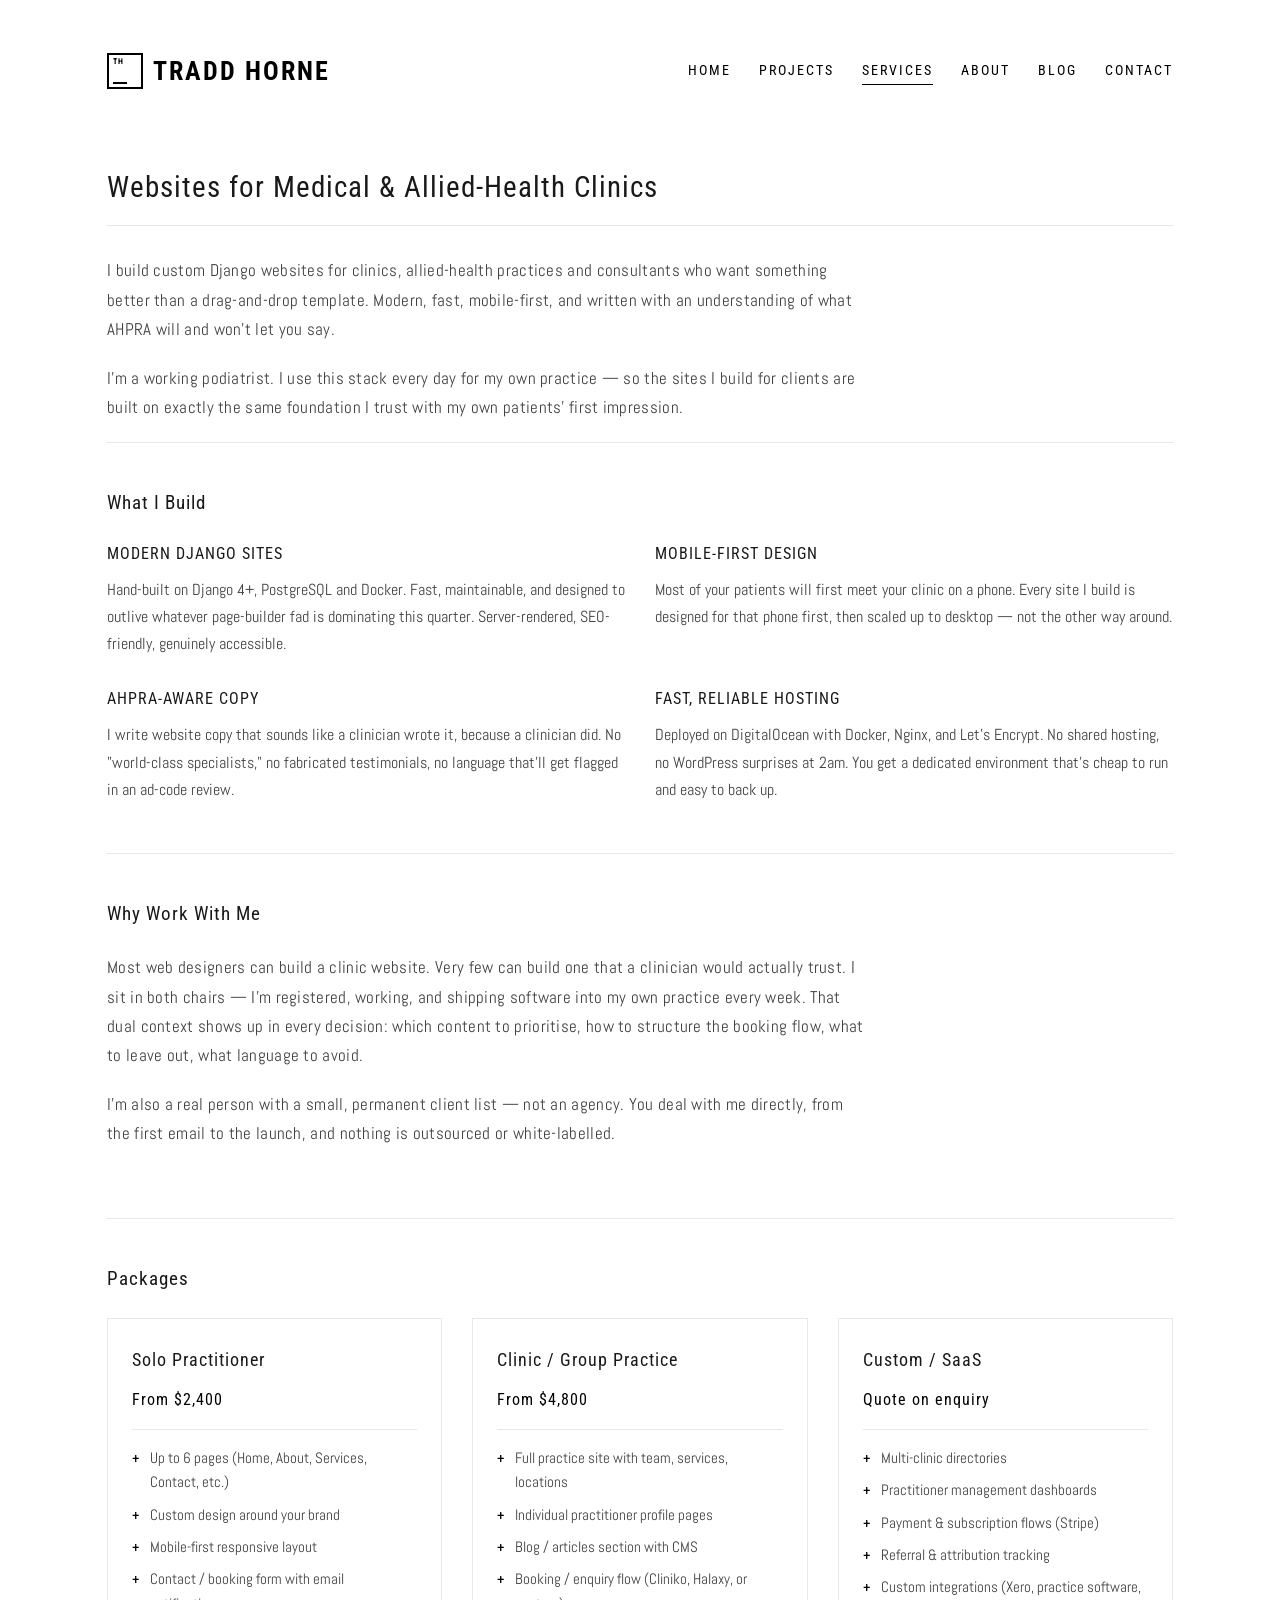
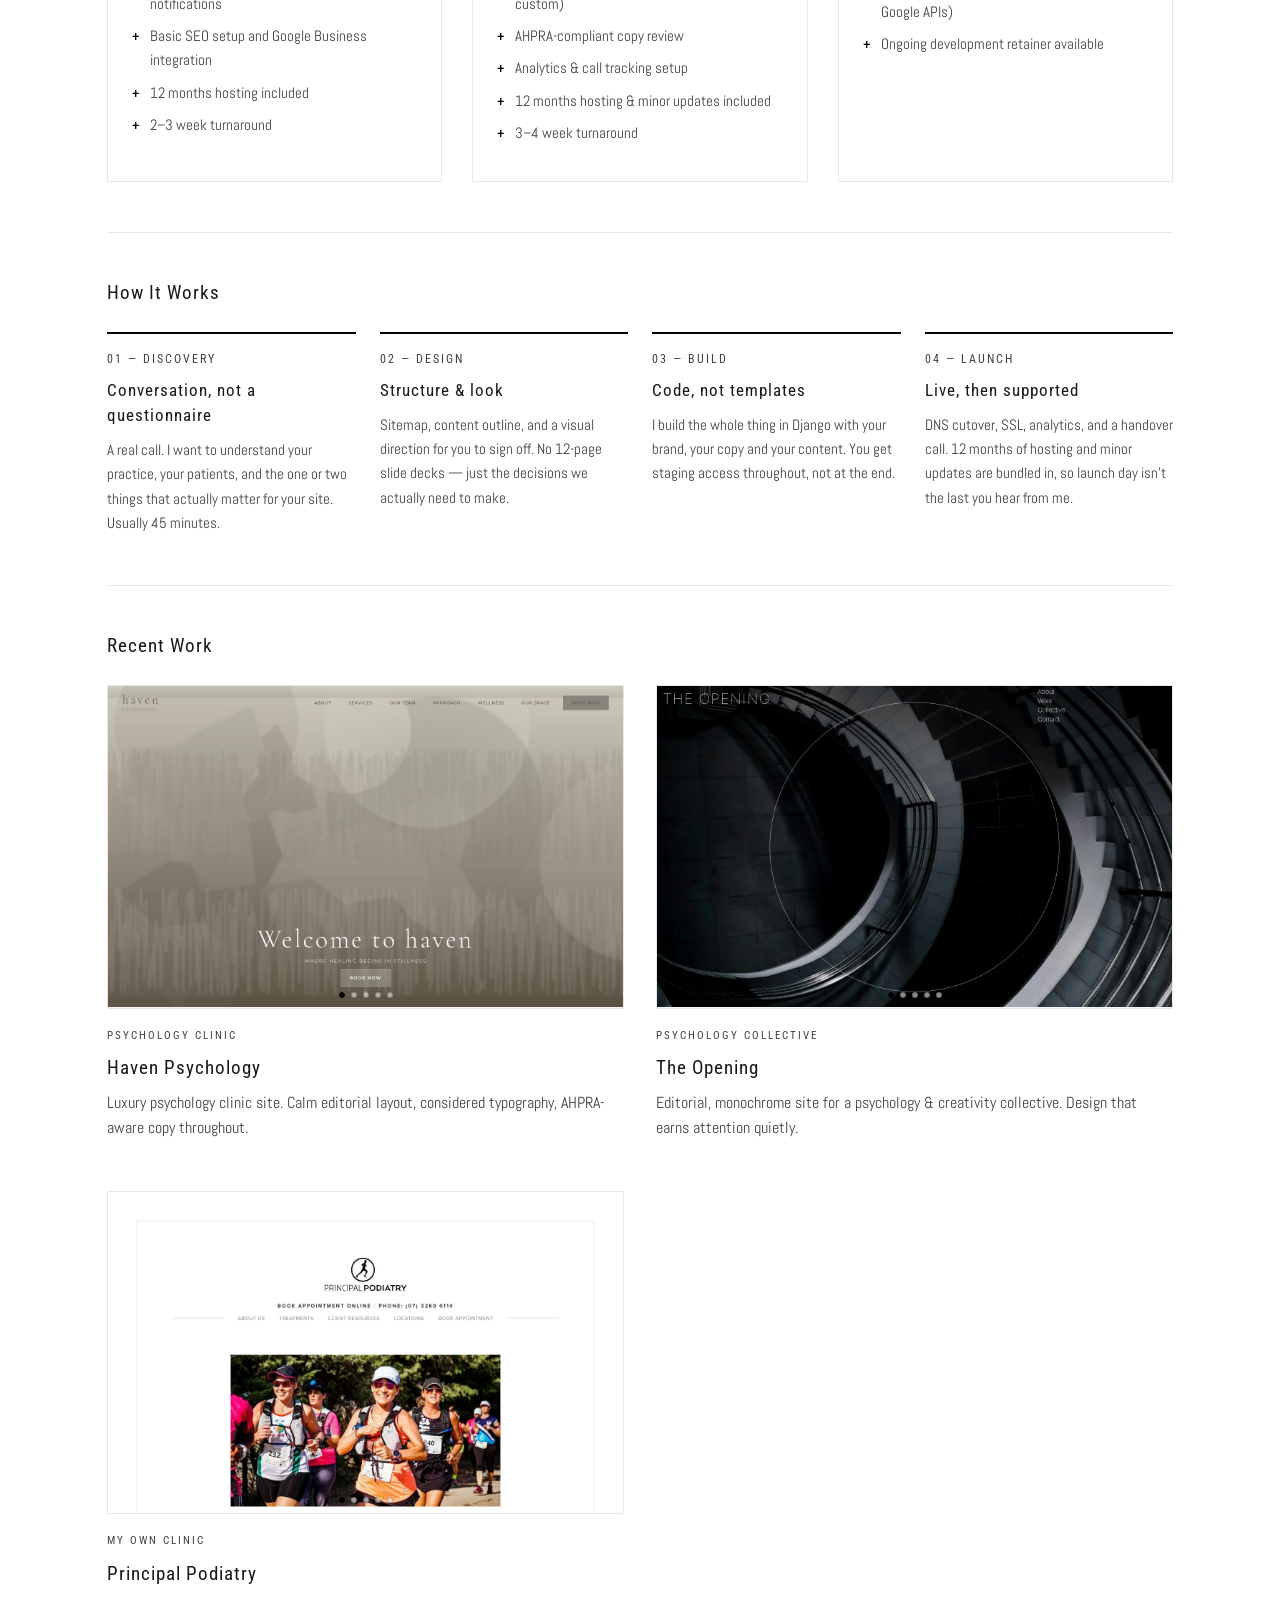
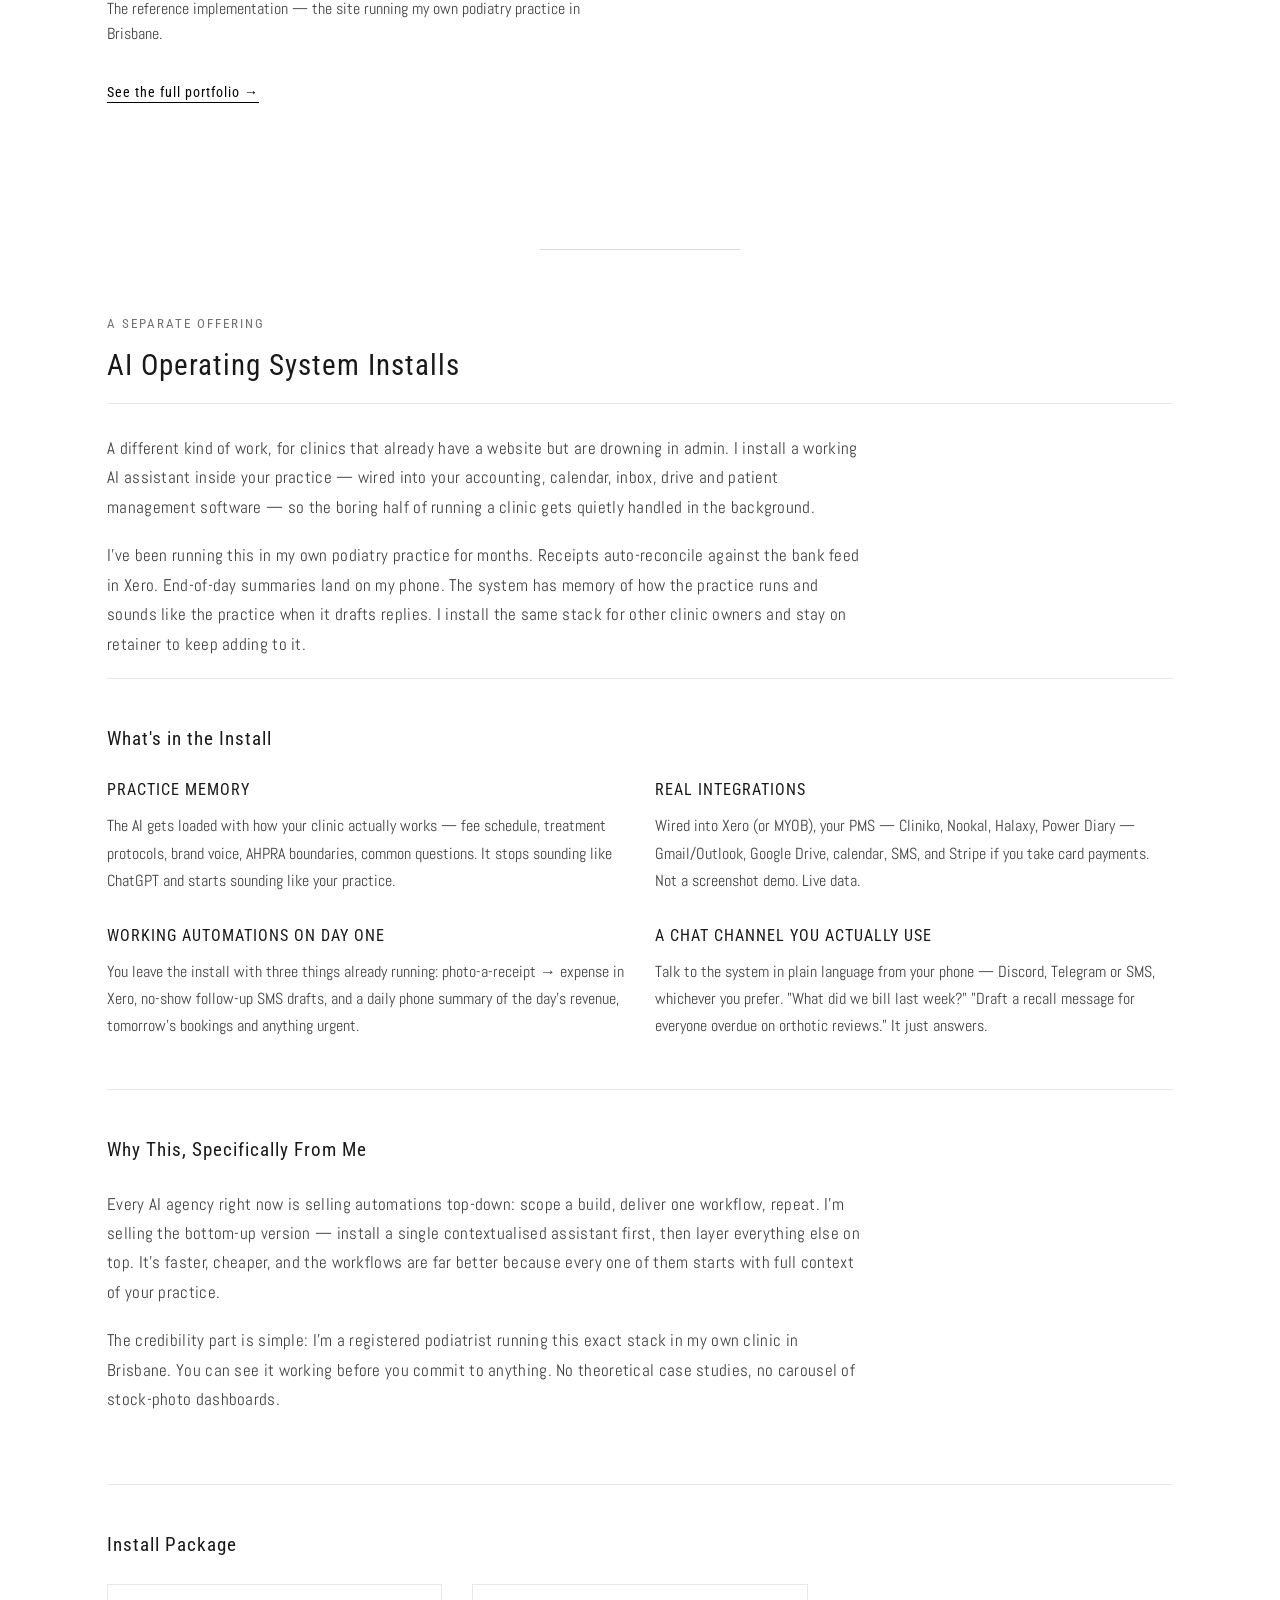
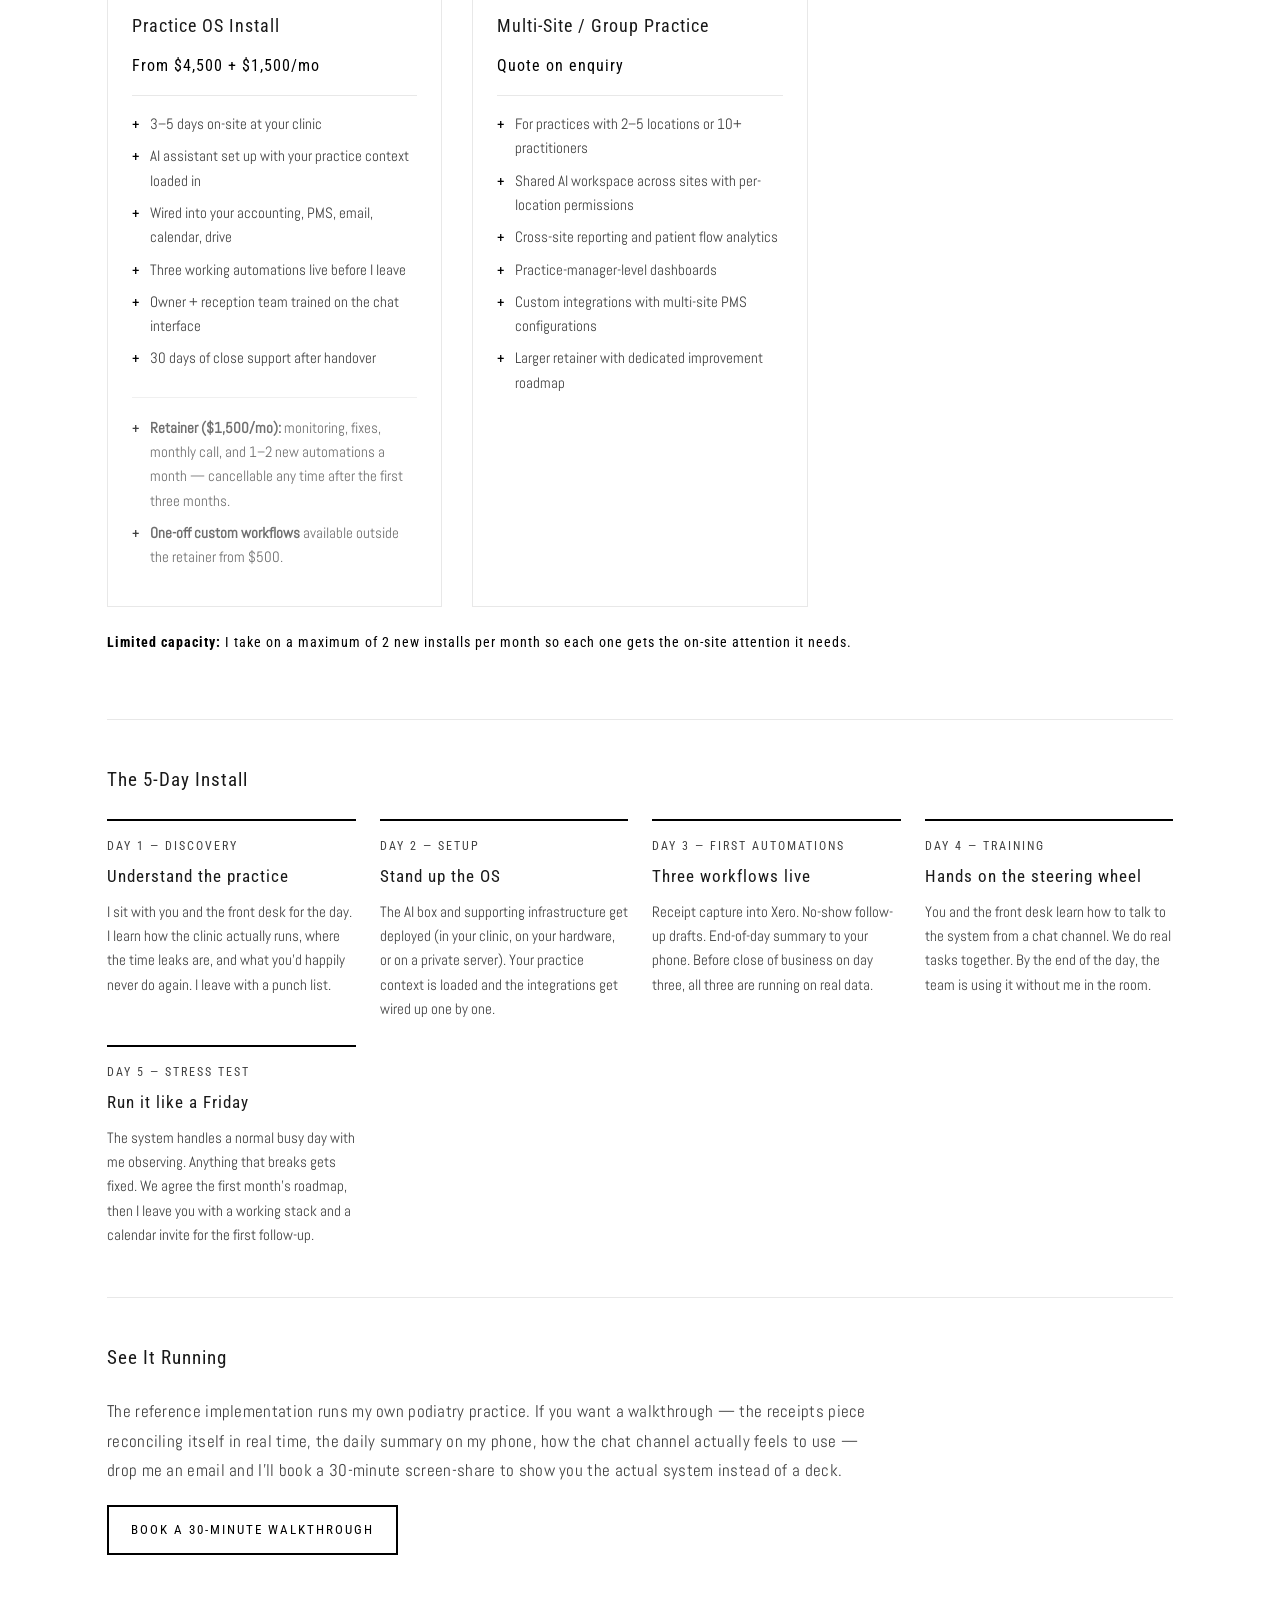
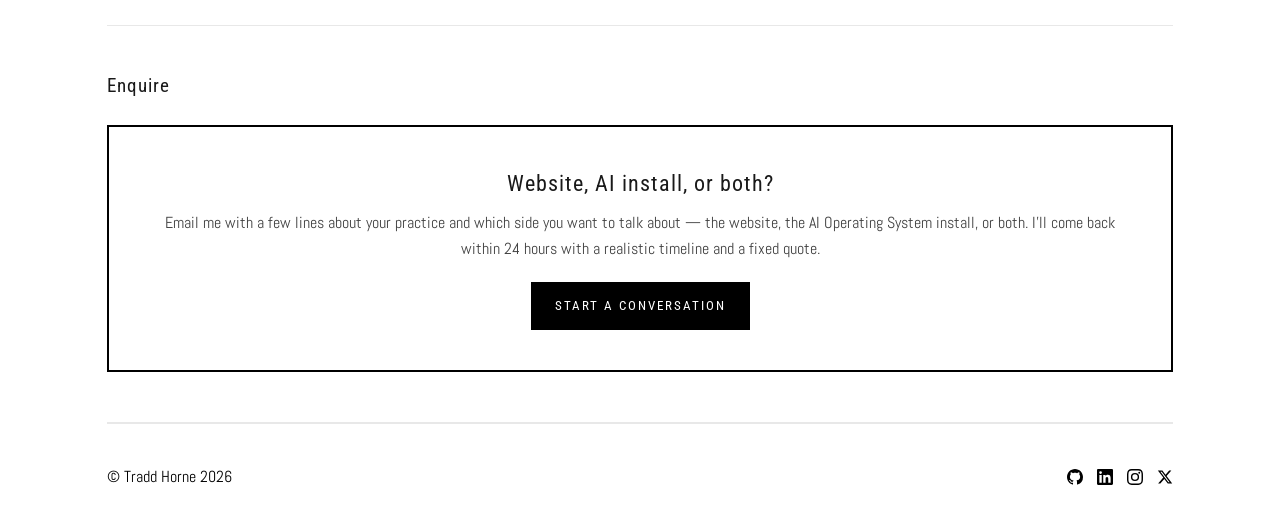
<file: services.html>
<!DOCTYPE html>
<html lang="en">
<head>
    <meta charset="UTF-8">
    <meta name="viewport" content="width=device-width, initial-scale=1.0">
    <meta name="description" content="Custom Django websites and AI Operating System installs for medical clinics, allied-health practices and consultants. Built by a working clinician in Brisbane.">
    <title>Services — Clinic Websites &amp; AI Operating Systems — Tradd Horne</title>
    <link rel="preconnect" href="https://fonts.googleapis.com">
    <link rel="preconnect" href="https://fonts.gstatic.com" crossorigin>
    <link href="https://fonts.googleapis.com/css2?family=Abel&family=Roboto+Condensed:wght@400;700&display=swap" rel="stylesheet">
    <link rel="stylesheet" href="css/style.css">
</head>
<body>
    <nav class="navbar">
        <div class="nav-container">
            <a href="index.html" class="nav-logo">
                <div class="nav-logo-icon"></div>
                <span class="nav-logo-text">Tradd Horne</span>
            </a>
            <button class="hamburger" id="hamburger" aria-label="Toggle menu">Menu</button>
            <div class="nav-links" id="nav-links">
                <a href="index.html" class="nav-link">Home</a>
                <a href="projects.html" class="nav-link">Projects</a>
                <a href="services.html" class="nav-link active">Services</a>
                <a href="about.html" class="nav-link">About</a>
                <a href="blog.html" class="nav-link">Blog</a>
                <a href="mailto:thetraddhorne@gmail.com" class="nav-link">Contact</a>
            </div>
        </div>
    </nav>

    <main class="main-content">
        <div class="page-header">
            <h1>Websites for Medical &amp; Allied-Health Clinics</h1>
        </div>

        <div class="narrative">
            <p>I build custom Django websites for clinics, allied-health practices and consultants who want something better than a drag-and-drop template. Modern, fast, mobile-first, and written with an understanding of what AHPRA will and won't let you say.</p>
            <p>I'm a working podiatrist. I use this stack every day for my own practice — so the sites I build for clients are built on exactly the same foundation I trust with my own patients' first impression.</p>
        </div>

        <section class="section">
            <div class="section-header">
                <h2>What I Build</h2>
            </div>
            <div class="why-me-grid">
                <div class="why-card">
                    <h3>Modern Django sites</h3>
                    <p>Hand-built on Django 4+, PostgreSQL and Docker. Fast, maintainable, and designed to outlive whatever page-builder fad is dominating this quarter. Server-rendered, SEO-friendly, genuinely accessible.</p>
                </div>
                <div class="why-card">
                    <h3>Mobile-first design</h3>
                    <p>Most of your patients will first meet your clinic on a phone. Every site I build is designed for that phone first, then scaled up to desktop — not the other way around.</p>
                </div>
                <div class="why-card">
                    <h3>AHPRA-aware copy</h3>
                    <p>I write website copy that sounds like a clinician wrote it, because a clinician did. No "world-class specialists," no fabricated testimonials, no language that'll get flagged in an ad-code review.</p>
                </div>
                <div class="why-card">
                    <h3>Fast, reliable hosting</h3>
                    <p>Deployed on DigitalOcean with Docker, Nginx, and Let's Encrypt. No shared hosting, no WordPress surprises at 2am. You get a dedicated environment that's cheap to run and easy to back up.</p>
                </div>
            </div>
        </section>

        <section class="section">
            <div class="section-header">
                <h2>Why Work With Me</h2>
            </div>
            <div class="narrative">
                <p>Most web designers can build a clinic website. Very few can build one that a clinician would actually trust. I sit in both chairs — I'm registered, working, and shipping software into my own practice every week. That dual context shows up in every decision: which content to prioritise, how to structure the booking flow, what to leave out, what language to avoid.</p>
                <p>I'm also a real person with a small, permanent client list — not an agency. You deal with me directly, from the first email to the launch, and nothing is outsourced or white-labelled.</p>
            </div>
        </section>

        <section class="section">
            <div class="section-header">
                <h2>Packages</h2>
            </div>
            <div class="services-grid">
                <div class="service-card">
                    <h3>Solo Practitioner</h3>
                    <div class="price">From $2,400</div>
                    <ul>
                        <li>Up to 6 pages (Home, About, Services, Contact, etc.)</li>
                        <li>Custom design around your brand</li>
                        <li>Mobile-first responsive layout</li>
                        <li>Contact / booking form with email notifications</li>
                        <li>Basic SEO setup and Google Business integration</li>
                        <li>12 months hosting included</li>
                        <li>2&ndash;3 week turnaround</li>
                    </ul>
                </div>

                <div class="service-card">
                    <h3>Clinic / Group Practice</h3>
                    <div class="price">From $4,800</div>
                    <ul>
                        <li>Full practice site with team, services, locations</li>
                        <li>Individual practitioner profile pages</li>
                        <li>Blog / articles section with CMS</li>
                        <li>Booking / enquiry flow (Cliniko, Halaxy, or custom)</li>
                        <li>AHPRA-compliant copy review</li>
                        <li>Analytics &amp; call tracking setup</li>
                        <li>12 months hosting &amp; minor updates included</li>
                        <li>3&ndash;4 week turnaround</li>
                    </ul>
                </div>

                <div class="service-card">
                    <h3>Custom / SaaS</h3>
                    <div class="price">Quote on enquiry</div>
                    <ul>
                        <li>Multi-clinic directories</li>
                        <li>Practitioner management dashboards</li>
                        <li>Payment &amp; subscription flows (Stripe)</li>
                        <li>Referral &amp; attribution tracking</li>
                        <li>Custom integrations (Xero, practice software, Google APIs)</li>
                        <li>Ongoing development retainer available</li>
                    </ul>
                </div>
            </div>
        </section>

        <section class="section">
            <div class="section-header">
                <h2>How It Works</h2>
            </div>
            <div class="process-list">
                <div class="process-step">
                    <div class="step-num">01 — Discovery</div>
                    <h3>Conversation, not a questionnaire</h3>
                    <p>A real call. I want to understand your practice, your patients, and the one or two things that actually matter for your site. Usually 45 minutes.</p>
                </div>
                <div class="process-step">
                    <div class="step-num">02 — Design</div>
                    <h3>Structure &amp; look</h3>
                    <p>Sitemap, content outline, and a visual direction for you to sign off. No 12-page slide decks — just the decisions we actually need to make.</p>
                </div>
                <div class="process-step">
                    <div class="step-num">03 — Build</div>
                    <h3>Code, not templates</h3>
                    <p>I build the whole thing in Django with your brand, your copy and your content. You get staging access throughout, not at the end.</p>
                </div>
                <div class="process-step">
                    <div class="step-num">04 — Launch</div>
                    <h3>Live, then supported</h3>
                    <p>DNS cutover, SSL, analytics, and a handover call. 12 months of hosting and minor updates are bundled in, so launch day isn't the last you hear from me.</p>
                </div>
            </div>
        </section>

        <section class="section">
            <div class="section-header">
                <h2>Recent Work</h2>
            </div>
            <div class="portfolio-grid">
                <div class="portfolio-card">
                    <div class="portfolio-card-image">
                        <div class="portfolio-carousel" data-portfolio-carousel aria-roledescription="carousel" aria-label="Haven Psychology screenshots">
                            <div class="portfolio-carousel-track">
                                <div class="portfolio-carousel-slide"><img src="images/portfolio-haven-1.jpg" alt="Haven Psychology home hero"></div>
                                <div class="portfolio-carousel-slide"><img src="images/portfolio-haven-2.jpg" alt="Haven Psychology about section"></div>
                                <div class="portfolio-carousel-slide"><img src="images/portfolio-haven-3.jpg" alt="Haven Psychology services section"></div>
                                <div class="portfolio-carousel-slide"><img src="images/portfolio-haven-4.jpg" alt="Haven Psychology team section"></div>
                                <div class="portfolio-carousel-slide"><img src="images/portfolio-haven-5.jpg" alt="Haven Psychology contact section"></div>
                            </div>
                            <button class="portfolio-carousel-btn prev" type="button" aria-label="Previous image">&#x2039;</button>
                            <button class="portfolio-carousel-btn next" type="button" aria-label="Next image">&#x203A;</button>
                            <div class="portfolio-carousel-dots" aria-hidden="true"></div>
                        </div>
                    </div>
                    <div class="portfolio-meta">Psychology clinic</div>
                    <h3>Haven Psychology</h3>
                    <p>Luxury psychology clinic site. Calm editorial layout, considered typography, AHPRA-aware copy throughout.</p>
                </div>
                <div class="portfolio-card">
                    <div class="portfolio-card-image">
                        <div class="portfolio-carousel" data-portfolio-carousel aria-roledescription="carousel" aria-label="The Opening screenshots">
                            <div class="portfolio-carousel-track">
                                <div class="portfolio-carousel-slide"><img src="images/portfolio-the-opening-1.jpg" alt="The Opening home page"></div>
                                <div class="portfolio-carousel-slide"><img src="images/portfolio-the-opening-2.jpg" alt="The Opening about page"></div>
                                <div class="portfolio-carousel-slide"><img src="images/portfolio-the-opening-3.jpg" alt="The Opening work page"></div>
                                <div class="portfolio-carousel-slide"><img src="images/portfolio-the-opening-4.jpg" alt="The Opening collective page"></div>
                                <div class="portfolio-carousel-slide"><img src="images/portfolio-the-opening-5.jpg" alt="The Opening contact page"></div>
                            </div>
                            <button class="portfolio-carousel-btn prev" type="button" aria-label="Previous image">&#x2039;</button>
                            <button class="portfolio-carousel-btn next" type="button" aria-label="Next image">&#x203A;</button>
                            <div class="portfolio-carousel-dots" aria-hidden="true"></div>
                        </div>
                    </div>
                    <div class="portfolio-meta">Psychology collective</div>
                    <h3>The Opening</h3>
                    <p>Editorial, monochrome site for a psychology &amp; creativity collective. Design that earns attention quietly.</p>
                </div>
                <div class="portfolio-card">
                    <div class="portfolio-card-image">
                        <div class="portfolio-carousel" data-portfolio-carousel aria-roledescription="carousel" aria-label="Principal Podiatry screenshots">
                            <div class="portfolio-carousel-track">
                                <div class="portfolio-carousel-slide"><img src="images/portfolio-pp-1.jpg" alt="Principal Podiatry home page"></div>
                                <div class="portfolio-carousel-slide"><img src="images/portfolio-pp-2.jpg" alt="Principal Podiatry services page"></div>
                                <div class="portfolio-carousel-slide"><img src="images/portfolio-pp-3.jpg" alt="Principal Podiatry sports podiatry and orthotics"></div>
                                <div class="portfolio-carousel-slide"><img src="images/portfolio-pp-4.jpg" alt="Principal Podiatry locations page"></div>
                                <div class="portfolio-carousel-slide"><img src="images/portfolio-pp-5.jpg" alt="Principal Podiatry book now page"></div>
                            </div>
                            <button class="portfolio-carousel-btn prev" type="button" aria-label="Previous image">&#x2039;</button>
                            <button class="portfolio-carousel-btn next" type="button" aria-label="Next image">&#x203A;</button>
                            <div class="portfolio-carousel-dots" aria-hidden="true"></div>
                        </div>
                    </div>
                    <div class="portfolio-meta">My own clinic</div>
                    <h3>Principal Podiatry</h3>
                    <p>The reference implementation — the site running my own podiatry practice in Brisbane.</p>
                </div>
            </div>
            <p class="section-more"><a href="projects.html">See the full portfolio &rarr;</a></p>
        </section>

        <hr class="section-divider">

        <div class="page-header">
            <div class="eyebrow">A separate offering</div>
            <h1>AI Operating System Installs</h1>
        </div>

        <div class="narrative">
            <p>A different kind of work, for clinics that already have a website but are drowning in admin. I install a working AI assistant inside your practice — wired into your accounting, calendar, inbox, drive and patient management software — so the boring half of running a clinic gets quietly handled in the background.</p>
            <p>I've been running this in my own podiatry practice for months. Receipts auto-reconcile against the bank feed in Xero. End-of-day summaries land on my phone. The system has memory of how the practice runs and sounds like the practice when it drafts replies. I install the same stack for other clinic owners and stay on retainer to keep adding to it.</p>
        </div>

        <section class="section">
            <div class="section-header">
                <h2>What's in the Install</h2>
            </div>
            <div class="why-me-grid">
                <div class="why-card">
                    <h3>Practice memory</h3>
                    <p>The AI gets loaded with how your clinic actually works — fee schedule, treatment protocols, brand voice, AHPRA boundaries, common questions. It stops sounding like ChatGPT and starts sounding like your practice.</p>
                </div>
                <div class="why-card">
                    <h3>Real integrations</h3>
                    <p>Wired into Xero (or MYOB), your PMS — Cliniko, Nookal, Halaxy, Power Diary — Gmail/Outlook, Google Drive, calendar, SMS, and Stripe if you take card payments. Not a screenshot demo. Live data.</p>
                </div>
                <div class="why-card">
                    <h3>Working automations on day one</h3>
                    <p>You leave the install with three things already running: photo-a-receipt → expense in Xero, no-show follow-up SMS drafts, and a daily phone summary of the day's revenue, tomorrow's bookings and anything urgent.</p>
                </div>
                <div class="why-card">
                    <h3>A chat channel you actually use</h3>
                    <p>Talk to the system in plain language from your phone — Discord, Telegram or SMS, whichever you prefer. "What did we bill last week?" "Draft a recall message for everyone overdue on orthotic reviews." It just answers.</p>
                </div>
            </div>
        </section>

        <section class="section">
            <div class="section-header">
                <h2>Why This, Specifically From Me</h2>
            </div>
            <div class="narrative">
                <p>Every AI agency right now is selling automations top-down: scope a build, deliver one workflow, repeat. I'm selling the bottom-up version — install a single contextualised assistant first, then layer everything else on top. It's faster, cheaper, and the workflows are far better because every one of them starts with full context of your practice.</p>
                <p>The credibility part is simple: I'm a registered podiatrist running this exact stack in my own clinic in Brisbane. You can see it working before you commit to anything. No theoretical case studies, no carousel of stock-photo dashboards.</p>
            </div>
        </section>

        <section class="section">
            <div class="section-header">
                <h2>Install Package</h2>
            </div>
            <div class="services-grid">
                <div class="service-card">
                    <h3>Practice OS Install</h3>
                    <div class="price">From $4,500 + $1,500/mo</div>
                    <ul>
                        <li>3&ndash;5 days on-site at your clinic</li>
                        <li>AI assistant set up with your practice context loaded in</li>
                        <li>Wired into your accounting, PMS, email, calendar, drive</li>
                        <li>Three working automations live before I leave</li>
                        <li>Owner + reception team trained on the chat interface</li>
                        <li>30 days of close support after handover</li>
                    </ul>
                    <ul class="card-subnote">
                        <li><strong>Retainer ($1,500/mo):</strong> monitoring, fixes, monthly call, and 1&ndash;2 new automations a month — cancellable any time after the first three months.</li>
                        <li><strong>One-off custom workflows</strong> available outside the retainer from $500.</li>
                    </ul>
                </div>
                <div class="service-card">
                    <h3>Multi-Site / Group Practice</h3>
                    <div class="price">Quote on enquiry</div>
                    <ul>
                        <li>For practices with 2&ndash;5 locations or 10+ practitioners</li>
                        <li>Shared AI workspace across sites with per-location permissions</li>
                        <li>Cross-site reporting and patient flow analytics</li>
                        <li>Practice-manager-level dashboards</li>
                        <li>Custom integrations with multi-site PMS configurations</li>
                        <li>Larger retainer with dedicated improvement roadmap</li>
                    </ul>
                </div>
            </div>
            <p class="section-more"><strong>Limited capacity:</strong> I take on a maximum of 2 new installs per month so each one gets the on-site attention it needs.</p>
        </section>

        <section class="section">
            <div class="section-header">
                <h2>The 5-Day Install</h2>
            </div>
            <div class="process-list">
                <div class="process-step">
                    <div class="step-num">Day 1 — Discovery</div>
                    <h3>Understand the practice</h3>
                    <p>I sit with you and the front desk for the day. I learn how the clinic actually runs, where the time leaks are, and what you'd happily never do again. I leave with a punch list.</p>
                </div>
                <div class="process-step">
                    <div class="step-num">Day 2 — Setup</div>
                    <h3>Stand up the OS</h3>
                    <p>The AI box and supporting infrastructure get deployed (in your clinic, on your hardware, or on a private server). Your practice context is loaded and the integrations get wired up one by one.</p>
                </div>
                <div class="process-step">
                    <div class="step-num">Day 3 — First automations</div>
                    <h3>Three workflows live</h3>
                    <p>Receipt capture into Xero. No-show follow-up drafts. End-of-day summary to your phone. Before close of business on day three, all three are running on real data.</p>
                </div>
                <div class="process-step">
                    <div class="step-num">Day 4 — Training</div>
                    <h3>Hands on the steering wheel</h3>
                    <p>You and the front desk learn how to talk to the system from a chat channel. We do real tasks together. By the end of the day, the team is using it without me in the room.</p>
                </div>
                <div class="process-step">
                    <div class="step-num">Day 5 — Stress test</div>
                    <h3>Run it like a Friday</h3>
                    <p>The system handles a normal busy day with me observing. Anything that breaks gets fixed. We agree the first month's roadmap, then I leave you with a working stack and a calendar invite for the first follow-up.</p>
                </div>
            </div>
        </section>

        <section class="section">
            <div class="section-header">
                <h2>See It Running</h2>
            </div>
            <div class="narrative">
                <p>The reference implementation runs my own podiatry practice. If you want a walkthrough — the receipts piece reconciling itself in real time, the daily summary on my phone, how the chat channel actually feels to use — drop me an email and I'll book a 30-minute screen-share to show you the actual system instead of a deck.</p>
                <p><a class="btn-secondary" href="mailto:thetraddhorne@gmail.com?subject=Practice%20OS%20walkthrough">Book a 30-minute walkthrough</a></p>
            </div>
        </section>

        <section class="section">
            <div class="section-header">
                <h2>Enquire</h2>
            </div>
            <div class="cta-banner">
                <h3>Website, AI install, or both?</h3>
                <p>Email me with a few lines about your practice and which side you want to talk about — the website, the AI Operating System install, or both. I'll come back within 24 hours with a realistic timeline and a fixed quote.</p>
                <a href="mailto:thetraddhorne@gmail.com?subject=Practice%20enquiry" class="btn-primary">Start a conversation</a>
            </div>
        </section>
    </main>

    <footer class="footer">
        <div class="footer-inner">
            <p class="footer-credit">&copy; Tradd Horne 2026</p>
            <div class="footer-social">
                <a href="https://github.com/Tradd-Horne" target="_blank" rel="noopener noreferrer" class="social-icon" aria-label="GitHub">
                    <svg viewBox="0 0 24 24" xmlns="http://www.w3.org/2000/svg"><path d="M12 0C5.37 0 0 5.37 0 12c0 5.31 3.435 9.795 8.205 11.385.6.105.825-.255.825-.57 0-.285-.015-1.23-.015-2.235-3.015.555-3.795-.735-4.035-1.41-.135-.345-.72-1.41-1.23-1.695-.42-.225-1.02-.78-.015-.795.945-.015 1.62.87 1.845 1.23 1.08 1.815 2.805 1.305 3.495.99.105-.78.42-1.305.765-1.605-2.67-.3-5.46-1.335-5.46-5.925 0-1.305.465-2.385 1.23-3.225-.12-.3-.54-1.53.12-3.18 0 0 1.005-.315 3.3 1.23.96-.27 1.98-.405 3-.405s2.04.135 3 .405c2.295-1.56 3.3-1.23 3.3-1.23.66 1.65.24 2.88.12 3.18.765.84 1.23 1.905 1.23 3.225 0 4.605-2.805 5.625-5.475 5.925.435.375.81 1.095.81 2.22 0 1.605-.015 2.895-.015 3.3 0 .315.225.69.825.57A12.02 12.02 0 0024 12c0-6.63-5.37-12-12-12z"/></svg>
                </a>
                <a href="https://linkedin.com/in/traddhorne" target="_blank" rel="noopener noreferrer" class="social-icon" aria-label="LinkedIn">
                    <svg viewBox="0 0 24 24" xmlns="http://www.w3.org/2000/svg"><path d="M20.447 20.452h-3.554v-5.569c0-1.328-.027-3.037-1.852-3.037-1.853 0-2.136 1.445-2.136 2.939v5.667H9.351V9h3.414v1.561h.046c.477-.9 1.637-1.85 3.37-1.85 3.601 0 4.267 2.37 4.267 5.455v6.286zM5.337 7.433a2.062 2.062 0 01-2.063-2.065 2.064 2.064 0 112.063 2.065zm1.782 13.019H3.555V9h3.564v11.452zM22.225 0H1.771C.792 0 0 .774 0 1.729v20.542C0 23.227.792 24 1.771 24h20.451C23.2 24 24 23.227 24 22.271V1.729C24 .774 23.2 0 22.222 0h.003z"/></svg>
                </a>
                <a href="https://www.instagram.com/traddhorne" target="_blank" rel="noopener noreferrer" class="social-icon" aria-label="Instagram">
                    <svg viewBox="0 0 24 24" xmlns="http://www.w3.org/2000/svg"><path d="M12 2.163c3.204 0 3.584.012 4.85.07 3.252.148 4.771 1.691 4.919 4.919.058 1.265.069 1.645.069 4.849 0 3.205-.012 3.584-.069 4.849-.149 3.225-1.664 4.771-4.919 4.919-1.266.058-1.644.07-4.85.07-3.204 0-3.584-.012-4.849-.07-3.26-.149-4.771-1.699-4.919-4.92-.058-1.265-.07-1.644-.07-4.849 0-3.204.013-3.583.07-4.849.149-3.227 1.664-4.771 4.919-4.919 1.266-.057 1.645-.069 4.849-.069zM12 0C8.741 0 8.333.014 7.053.072 2.695.272.273 2.69.073 7.052.014 8.333 0 8.741 0 12c0 3.259.014 3.668.072 4.948.2 4.358 2.618 6.78 6.98 6.98C8.333 23.986 8.741 24 12 24c3.259 0 3.668-.014 4.948-.072 4.354-.2 6.782-2.618 6.979-6.98.059-1.28.073-1.689.073-4.948 0-3.259-.014-3.667-.072-4.947-.196-4.354-2.617-6.78-6.979-6.98C15.668.014 15.259 0 12 0zm0 5.838a6.162 6.162 0 100 12.324 6.162 6.162 0 000-12.324zM12 16a4 4 0 110-8 4 4 0 010 8zm6.406-11.845a1.44 1.44 0 100 2.881 1.44 1.44 0 000-2.881z"/></svg>
                </a>
                <a href="https://x.com/traddhorne" target="_blank" rel="noopener noreferrer" class="social-icon" aria-label="X / Twitter">
                    <svg viewBox="0 0 24 24" xmlns="http://www.w3.org/2000/svg"><path d="M18.244 2.25h3.308l-7.227 8.26 8.502 11.24H16.17l-5.214-6.817L4.99 21.75H1.68l7.73-8.835L1.254 2.25H8.08l4.713 6.231zm-1.161 17.52h1.833L7.084 4.126H5.117z"/></svg>
                </a>
            </div>
        </div>
    </footer>

    <script>
        const hamburger = document.getElementById('hamburger');
        const navLinks = document.getElementById('nav-links');
        if (hamburger && navLinks) {
            hamburger.addEventListener('click', () => navLinks.classList.toggle('open'));
            document.addEventListener('click', (e) => {
                if (!hamburger.contains(e.target) && !navLinks.contains(e.target)) navLinks.classList.remove('open');
            });
        }
    </script>
    <script src="js/carousel.js" defer></script>
</body>
</html>
</file>
<file: css/style.css>
/* ==========================================================================
   Jon Imperial-inspired Design System
   Fonts: Abel (body), Roboto Condensed (headings/nav)
   Colors: White bg, black text, minimal palette
   Layout: 1100px max-width, generous whitespace
   ========================================================================== */

/* ==========================================================================
   CSS Variables
   ========================================================================== */

:root {
    --bg: #ffffff;
    --text: #000000;
    --text-heading: rgba(0, 0, 0, 0.9);
    --text-sub: rgba(0, 0, 0, 0.75);
    --text-nav: #000000;
    --divider: #e8e8e8;
    --max-width: 1100px;
    --font-body: "Abel", sans-serif;
    --font-heading: "Roboto Condensed", sans-serif;
    --transition: 0.3s ease;
}

/* ==========================================================================
   Reset & Base
   ========================================================================== */

*,
*::before,
*::after {
    box-sizing: border-box;
    margin: 0;
    padding: 0;
}

html {
    font-size: 16px;
    scroll-behavior: smooth;
    -webkit-text-size-adjust: 100%;
}

body {
    font-family: var(--font-body);
    background-color: var(--bg);
    color: var(--text);
    font-size: 16px;
    line-height: 1.6;
    min-height: 100vh;
    display: flex;
    flex-direction: column;
    -webkit-font-smoothing: antialiased;
    -moz-osx-font-smoothing: grayscale;
}

h1, h2, h3, h4, h5, h6 {
    font-family: var(--font-heading);
    font-weight: 400;
    color: var(--text-heading);
}

h1 {
    font-size: 1.8rem;
    letter-spacing: 1px;
    line-height: 1.3;
    margin-bottom: 0.3em;
}

h2 {
    font-size: 1.2rem;
    letter-spacing: 1px;
    line-height: 1;
}

h3 {
    font-family: var(--font-body);
    font-size: 1.1rem;
    letter-spacing: 1px;
    color: var(--text-sub);
    line-height: 1.5;
}

p {
    margin-bottom: 1rem;
}

a {
    color: inherit;
    text-decoration: none;
    transition: opacity var(--transition);
}

a:hover {
    opacity: 0.6;
}

ul {
    list-style: none;
}

img {
    max-width: 100%;
    height: auto;
    display: block;
}

/* ==========================================================================
   Header / Navbar
   ========================================================================== */

.navbar {
    width: 100%;
    max-width: var(--max-width);
    margin: 0 auto;
    padding: 0 17px;
    position: relative;
}

.nav-container {
    display: flex;
    align-items: center;
    justify-content: space-between;
    padding: 50px 0 0;
}

.nav-logo {
    display: flex;
    align-items: center;
    gap: 10px;
    text-decoration: none;
    color: var(--text);
}

.nav-logo-icon {
    width: 36px;
    height: 36px;
    border: 2.5px solid #000;
    display: flex;
    align-items: center;
    justify-content: center;
    font-family: var(--font-heading);
    font-size: 9px;
    font-weight: 700;
    letter-spacing: 0.5px;
    line-height: 1;
    position: relative;
}

.nav-logo-icon::before {
    content: 'TH';
    position: absolute;
    top: 3px;
    left: 4px;
    font-size: 8px;
    letter-spacing: 1px;
}

.nav-logo-icon::after {
    content: '';
    position: absolute;
    bottom: 3px;
    left: 4px;
    width: 14px;
    height: 2.5px;
    background: #000;
}

.nav-logo-text {
    font-family: var(--font-heading);
    font-size: 1.65rem;
    font-weight: 700;
    letter-spacing: 2px;
    color: #000;
    text-transform: uppercase;
}

.nav-links {
    display: flex;
    align-items: center;
    gap: 28px;
}

.nav-link {
    font-family: var(--font-heading);
    font-size: 14px;
    font-weight: 400;
    text-transform: uppercase;
    letter-spacing: 2px;
    color: var(--text-nav);
    text-decoration: none;
    transition: opacity var(--transition);
    padding: 2px 0;
    border-bottom: 1px solid transparent;
}

.nav-link:hover {
    opacity: 0.6;
}

.nav-link.active {
    border-bottom-color: #000;
}

/* Mobile menu button */
.hamburger {
    display: none;
    background: none;
    border: none;
    cursor: pointer;
    font-family: var(--font-body);
    font-size: 16px;
    color: var(--text);
    text-transform: uppercase;
    letter-spacing: 1px;
}

/* ==========================================================================
   Main Content
   ========================================================================== */

.main-content {
    flex: 1;
    width: 100%;
    max-width: var(--max-width);
    margin: 0 auto;
    padding: 77px 17px 0;
}

/* ==========================================================================
   Hero Section
   ========================================================================== */

.hero {
    display: grid;
    grid-template-columns: 1fr 1fr;
    gap: 40px;
    align-items: start;
    padding: 0 0 40px;
}

.hero-text {
    padding-top: 20px;
}

.hero-text h1 {
    font-family: var(--font-heading);
    font-size: 1.8rem;
    font-weight: 400;
    letter-spacing: 1px;
    line-height: 1.3;
    color: var(--text-heading);
    margin-bottom: 8.64px;
}

.hero-subtitle {
    font-family: var(--font-body);
    font-size: 1.1rem;
    font-weight: 400;
    letter-spacing: 1px;
    color: var(--text-sub);
    line-height: 1.5;
    margin-top: 17.6px;
    margin-bottom: 24px;
}

.hero-image {
    width: 100%;
    overflow: hidden;
}

.hero-image img {
    width: 100%;
    height: auto;
    object-fit: cover;
    display: block;
}

/* Social Icons in Hero */
.social-icons {
    display: flex;
    align-items: center;
    gap: 14px;
    margin-top: 4px;
}

.social-icon {
    display: flex;
    align-items: center;
    justify-content: center;
    width: 20px;
    height: 20px;
    color: #000;
    transition: opacity var(--transition);
}

.social-icon:hover {
    opacity: 0.5;
}

.social-icon svg {
    width: 18px;
    height: 18px;
    fill: currentColor;
}

/* ==========================================================================
   Content Sections
   ========================================================================== */

.section {
    padding: 50px 0;
    border-top: 1px solid var(--divider);
}

.section-header {
    margin-bottom: 30px;
}

.section-header h2 {
    font-family: var(--font-heading);
    font-size: 1.2rem;
    font-weight: 400;
    letter-spacing: 1px;
    color: var(--text-heading);
}

/* ==========================================================================
   Project Cards
   ========================================================================== */

.project-grid {
    display: grid;
    grid-template-columns: repeat(3, 1fr);
    gap: 24px;
}

.project-card {
    display: block;
    text-decoration: none;
    color: inherit;
    transition: opacity var(--transition);
}

.project-card:hover {
    opacity: 0.7;
}

.project-card-image {
    width: 100%;
    aspect-ratio: 4 / 3;
    background: #f5f5f5;
    margin-bottom: 16px;
    overflow: hidden;
}

.project-card-image img {
    width: 100%;
    height: 100%;
    object-fit: cover;
}

.project-card h3 {
    font-family: var(--font-heading);
    font-size: 1rem;
    font-weight: 400;
    letter-spacing: 1px;
    color: var(--text-heading);
    margin-bottom: 6px;
}

.project-card p {
    font-family: var(--font-body);
    font-size: 0.95rem;
    color: var(--text-sub);
    line-height: 1.5;
    margin-bottom: 0;
}

/* ==========================================================================
   Blog List
   ========================================================================== */

.blog-list {
    display: flex;
    flex-direction: column;
    gap: 20px;
}

.blog-item {
    display: flex;
    align-items: baseline;
    gap: 20px;
}

.blog-date {
    font-family: var(--font-heading);
    font-size: 0.85rem;
    letter-spacing: 1px;
    color: var(--text-sub);
    min-width: 80px;
    text-transform: uppercase;
}

.blog-title {
    font-family: var(--font-heading);
    font-size: 1rem;
    letter-spacing: 1px;
    color: var(--text-heading);
    text-decoration: none;
    transition: opacity var(--transition);
}

.blog-title:hover {
    opacity: 0.6;
}

/* ==========================================================================
   About Page
   ========================================================================== */

.about-details {
    margin-top: 0;
}

.about-details p,
.about-details li {
    font-family: var(--font-body);
    font-size: 1rem;
    color: var(--text-sub);
    line-height: 1.7;
    letter-spacing: 0.5px;
}

.about-details ul {
    padding-left: 0;
}

.about-details li {
    margin-bottom: 8px;
    padding-left: 16px;
    position: relative;
}

.about-details li::before {
    content: '';
    position: absolute;
    left: 0;
    top: 10px;
    width: 4px;
    height: 4px;
    background: var(--text-sub);
    border-radius: 50%;
}

/* ==========================================================================
   Contact
   ========================================================================== */

.contact-info {
    font-family: var(--font-body);
    font-size: 1.1rem;
    color: var(--text-sub);
    letter-spacing: 1px;
}

.contact-info a {
    color: var(--text);
    border-bottom: 1px solid var(--divider);
    transition: border-color var(--transition);
}

.contact-info a:hover {
    border-color: var(--text);
    opacity: 1;
}

/* ==========================================================================
   Empty State
   ========================================================================== */

.empty-state {
    padding: 60px 20px;
    text-align: center;
}

.empty-state p {
    font-family: var(--font-body);
    color: var(--text-sub);
    font-size: 1rem;
    letter-spacing: 1px;
    margin-bottom: 0;
}

/* ==========================================================================
   Page Headers
   ========================================================================== */

.page-header {
    padding: 0 0 10px;
    margin-bottom: 30px;
    border-bottom: 1px solid var(--divider);
}

.page-header h1 {
    font-family: var(--font-heading);
    font-size: 1.8rem;
    font-weight: 400;
    letter-spacing: 1px;
    color: var(--text-heading);
}

/* ==========================================================================
   Footer
   ========================================================================== */

.footer {
    width: 100%;
    max-width: var(--max-width);
    margin: 0 auto;
    padding: 0 17px;
    margin-top: auto;
}

.footer-inner {
    display: flex;
    align-items: center;
    justify-content: space-between;
    padding: 40px 0;
    border-top: 2px solid var(--divider);
}

.footer-credit {
    font-family: var(--font-body);
    font-size: 1rem;
    color: var(--text);
    margin-bottom: 0;
}

.footer-social {
    display: flex;
    align-items: center;
    gap: 14px;
}

.footer-social .social-icon {
    width: 16px;
    height: 16px;
}

.footer-social .social-icon svg {
    width: 16px;
    height: 16px;
}

/* ==========================================================================
   Mobile Responsive
   ========================================================================== */

@media (max-width: 900px) {
    .hamburger {
        display: block;
    }

    .nav-links {
        display: none;
        position: absolute;
        top: 100%;
        right: 0;
        background: #fff;
        flex-direction: column;
        padding: 20px 30px;
        gap: 16px;
        z-index: 100;
        border: 1px solid var(--divider);
    }

    .nav-links.open {
        display: flex;
    }

    .hero {
        grid-template-columns: 1fr;
        gap: 30px;
    }

    .hero-text {
        order: 1;
        padding-top: 0;
    }

    .hero-image {
        order: 2;
    }

    .project-grid {
        grid-template-columns: 1fr 1fr;
    }
}

@media (max-width: 600px) {
    .nav-container {
        padding-top: 30px;
    }

    .nav-logo-text {
        font-size: 1.3rem;
    }

    .main-content {
        padding-top: 50px;
    }

    h1 {
        font-size: 1.5rem;
    }

    .hero {
        gap: 20px;
    }

    .project-grid {
        grid-template-columns: 1fr;
    }

    .footer-inner {
        flex-direction: column;
        gap: 20px;
        text-align: center;
    }
}

/* ==========================================================================
   Buttons / CTAs
   ========================================================================== */

.hero-cta {
    display: flex;
    gap: 12px;
    flex-wrap: wrap;
    margin-top: 12px;
    margin-bottom: 20px;
}

.btn-primary,
.btn-secondary {
    display: inline-block;
    font-family: var(--font-heading);
    font-size: 13px;
    letter-spacing: 2px;
    text-transform: uppercase;
    padding: 12px 22px;
    text-decoration: none;
    transition: all var(--transition);
    cursor: pointer;
    border: 2px solid #000;
}

.btn-primary {
    background: #000;
    color: #fff;
}

.btn-primary:hover {
    background: #fff;
    color: #000;
    opacity: 1;
}

.btn-secondary {
    background: #fff;
    color: #000;
}

.btn-secondary:hover {
    background: #000;
    color: #fff;
    opacity: 1;
}

.section-more {
    margin-top: 24px;
    font-family: var(--font-heading);
    font-size: 14px;
    letter-spacing: 1px;
}

.section-more a,
.inline-link {
    color: var(--text);
    border-bottom: 1px solid var(--text);
    padding-bottom: 2px;
}

.section-more a:hover,
.inline-link:hover {
    opacity: 0.6;
}

/* ==========================================================================
   Narrative / Long-form Text
   ========================================================================== */

.narrative {
    max-width: 760px;
}

.narrative p {
    font-family: var(--font-body);
    font-size: 1.05rem;
    color: var(--text-sub);
    line-height: 1.75;
    letter-spacing: 0.3px;
    margin-bottom: 1.2rem;
}

.narrative h3 {
    font-family: var(--font-heading);
    font-size: 1rem;
    color: var(--text-heading);
    letter-spacing: 2px;
    text-transform: uppercase;
    margin-top: 2rem;
    margin-bottom: 0.8rem;
}

/* ==========================================================================
   Portfolio (Projects Page) Cards
   ========================================================================== */

.portfolio-grid {
    display: grid;
    grid-template-columns: repeat(2, 1fr);
    gap: 40px 32px;
}

.portfolio-card {
    display: flex;
    flex-direction: column;
    text-decoration: none;
    color: inherit;
    transition: opacity var(--transition);
}

.portfolio-card:hover {
    opacity: 0.85;
}

.portfolio-card-image {
    width: 100%;
    aspect-ratio: 16 / 10;
    background: #f5f5f5;
    overflow: hidden;
    margin-bottom: 18px;
    border: 1px solid var(--divider);
}

.portfolio-card-image img {
    width: 100%;
    height: 100%;
    object-fit: cover;
    object-position: top;
}

/* ==========================================================================
   Portfolio Carousel (multi-image slides within a portfolio-card-image)
   ========================================================================== */

.portfolio-carousel {
    position: relative;
    width: 100%;
    height: 100%;
    overflow: hidden;
}

.portfolio-carousel-track {
    display: flex;
    width: 100%;
    height: 100%;
    transition: transform 450ms cubic-bezier(0.22, 0.61, 0.36, 1);
    will-change: transform;
}

.portfolio-carousel-slide {
    flex: 0 0 100%;
    width: 100%;
    height: 100%;
    background: #f5f5f5;
}

.portfolio-carousel-slide img {
    width: 100%;
    height: 100%;
    object-fit: cover;
    object-position: top;
    display: block;
}

.portfolio-carousel-btn {
    position: absolute;
    top: 50%;
    transform: translateY(-50%);
    width: 34px;
    height: 34px;
    border: 1px solid rgba(0, 0, 0, 0.12);
    background: rgba(255, 255, 255, 0.85);
    color: #000;
    font-family: var(--font-heading);
    font-size: 14px;
    line-height: 1;
    cursor: pointer;
    opacity: 0;
    transition: opacity 200ms ease, background 200ms ease;
    z-index: 2;
    display: flex;
    align-items: center;
    justify-content: center;
    padding: 0;
    border-radius: 0;
}

.portfolio-carousel-btn:hover,
.portfolio-carousel-btn:focus-visible {
    background: #fff;
}

.portfolio-carousel:hover .portfolio-carousel-btn,
.portfolio-carousel-btn:focus-visible {
    opacity: 1;
}

.portfolio-carousel-btn.prev { left: 8px; }
.portfolio-carousel-btn.next { right: 8px; }

.portfolio-carousel-btn[disabled] {
    opacity: 0 !important;
    pointer-events: none;
}

.portfolio-carousel-dots {
    position: absolute;
    bottom: 10px;
    left: 0;
    right: 0;
    display: flex;
    justify-content: center;
    gap: 6px;
    z-index: 2;
    pointer-events: none;
}

.portfolio-carousel-dot {
    width: 6px;
    height: 6px;
    border-radius: 50%;
    background: rgba(255, 255, 255, 0.55);
    border: 1px solid rgba(0, 0, 0, 0.25);
    padding: 0;
    cursor: pointer;
    pointer-events: auto;
    transition: background 200ms ease, transform 200ms ease;
}

.portfolio-carousel-dot:hover {
    transform: scale(1.2);
}

.portfolio-carousel-dot.active {
    background: #000;
    border-color: #000;
}

@media (hover: none) {
    .portfolio-carousel-btn { opacity: 0.85; }
}

.portfolio-card h3 {
    font-family: var(--font-heading);
    font-size: 1.2rem;
    font-weight: 400;
    letter-spacing: 1px;
    color: var(--text-heading);
    margin-bottom: 8px;
    text-transform: none;
}

.portfolio-card .portfolio-meta {
    font-family: var(--font-heading);
    font-size: 11px;
    letter-spacing: 2px;
    color: var(--text-sub);
    text-transform: uppercase;
    margin-bottom: 10px;
}

.portfolio-card p {
    font-family: var(--font-body);
    font-size: 0.98rem;
    color: var(--text-sub);
    line-height: 1.6;
    margin-bottom: 10px;
}

.portfolio-card .portfolio-stack {
    font-family: var(--font-heading);
    font-size: 11px;
    letter-spacing: 1.5px;
    color: var(--text-sub);
    text-transform: uppercase;
    margin-top: auto;
    padding-top: 4px;
}

.portfolio-card .portfolio-link {
    font-family: var(--font-heading);
    font-size: 12px;
    letter-spacing: 1.5px;
    text-transform: uppercase;
    color: var(--text);
    border-bottom: 1px solid var(--text);
    padding-bottom: 2px;
    display: inline-block;
    margin-top: 6px;
    align-self: flex-start;
}

/* ==========================================================================
   Services Page
   ========================================================================== */

.services-grid {
    display: grid;
    grid-template-columns: repeat(3, 1fr);
    gap: 30px;
    margin-top: 10px;
}

.service-card {
    border: 1px solid var(--divider);
    padding: 28px 24px;
    display: flex;
    flex-direction: column;
}

.service-card h3 {
    font-family: var(--font-heading);
    font-size: 1.1rem;
    letter-spacing: 1px;
    color: var(--text-heading);
    margin-bottom: 14px;
    text-transform: none;
}

.service-card .price {
    font-family: var(--font-heading);
    font-size: 1rem;
    letter-spacing: 1px;
    color: var(--text);
    margin-bottom: 16px;
    padding-bottom: 16px;
    border-bottom: 1px solid var(--divider);
}

.service-card ul {
    padding-left: 0;
}

.service-card li {
    font-family: var(--font-body);
    font-size: 0.95rem;
    color: var(--text-sub);
    line-height: 1.6;
    padding-left: 18px;
    position: relative;
    margin-bottom: 8px;
}

.service-card li::before {
    content: '+';
    position: absolute;
    left: 0;
    top: 0;
    font-family: var(--font-heading);
    color: var(--text);
}

.process-list {
    display: grid;
    grid-template-columns: repeat(4, 1fr);
    gap: 24px;
    margin-top: 10px;
}

.process-step {
    border-top: 2px solid #000;
    padding-top: 16px;
}

.process-step .step-num {
    font-family: var(--font-heading);
    font-size: 12px;
    letter-spacing: 2px;
    color: var(--text-sub);
    text-transform: uppercase;
    margin-bottom: 8px;
}

.process-step h3 {
    font-family: var(--font-heading);
    font-size: 1.05rem;
    color: var(--text-heading);
    letter-spacing: 1px;
    margin-bottom: 10px;
    text-transform: none;
}

.process-step p {
    font-family: var(--font-body);
    font-size: 0.95rem;
    color: var(--text-sub);
    line-height: 1.6;
    margin-bottom: 0;
}

.why-me-grid {
    display: grid;
    grid-template-columns: repeat(2, 1fr);
    gap: 30px;
}

.why-card h3 {
    font-family: var(--font-heading);
    font-size: 1rem;
    letter-spacing: 1px;
    color: var(--text-heading);
    margin-bottom: 10px;
    text-transform: uppercase;
}

.why-card p {
    font-family: var(--font-body);
    font-size: 1rem;
    color: var(--text-sub);
    line-height: 1.7;
    margin-bottom: 0;
}

.cta-banner {
    border: 2px solid #000;
    padding: 40px;
    text-align: center;
    margin-top: 20px;
}

.cta-banner h3 {
    font-family: var(--font-heading);
    font-size: 1.4rem;
    color: var(--text-heading);
    letter-spacing: 1px;
    margin-bottom: 10px;
    text-transform: none;
}

.cta-banner p {
    font-family: var(--font-body);
    font-size: 1rem;
    color: var(--text-sub);
    margin-bottom: 20px;
}

/* ==========================================================================
   Responsive tweaks
   ========================================================================== */

@media (max-width: 900px) {
    .portfolio-grid {
        grid-template-columns: 1fr;
        gap: 30px;
    }
    .services-grid {
        grid-template-columns: 1fr;
    }
    .process-list {
        grid-template-columns: 1fr 1fr;
    }
    .why-me-grid {
        grid-template-columns: 1fr;
    }
}

@media (max-width: 600px) {
    .process-list {
        grid-template-columns: 1fr;
    }
    .cta-banner {
        padding: 28px 20px;
    }
}

/* ==========================================================================
   Page-section divider, eyebrow, sub-note (used on the Services page to
   separate the AI Operating System Installs offering from the website-build
   offering above it).
   ========================================================================== */

.section-divider {
    border: 0;
    border-top: 1px solid var(--text);
    opacity: 0.15;
    margin: 80px auto 64px;
    max-width: 200px;
}

.eyebrow {
    font-family: var(--font-heading);
    font-size: 13px;
    letter-spacing: 2px;
    text-transform: uppercase;
    opacity: 0.55;
    margin-bottom: 12px;
}

.card-subnote {
    margin-top: 18px;
    padding-top: 18px;
    border-top: 1px solid rgba(0, 0, 0, 0.08);
    font-size: 14px;
    opacity: 0.75;
}

.card-subnote li {
    margin-bottom: 8px;
}

@media (max-width: 768px) {
    .section-divider {
        margin: 56px auto 40px;
    }
}

/* ==========================================================================
   Selection & Focus
   ========================================================================== */

::selection {
    background: #000;
    color: #fff;
}

:focus-visible {
    outline: 2px solid #000;
    outline-offset: 2px;
}
</file>
